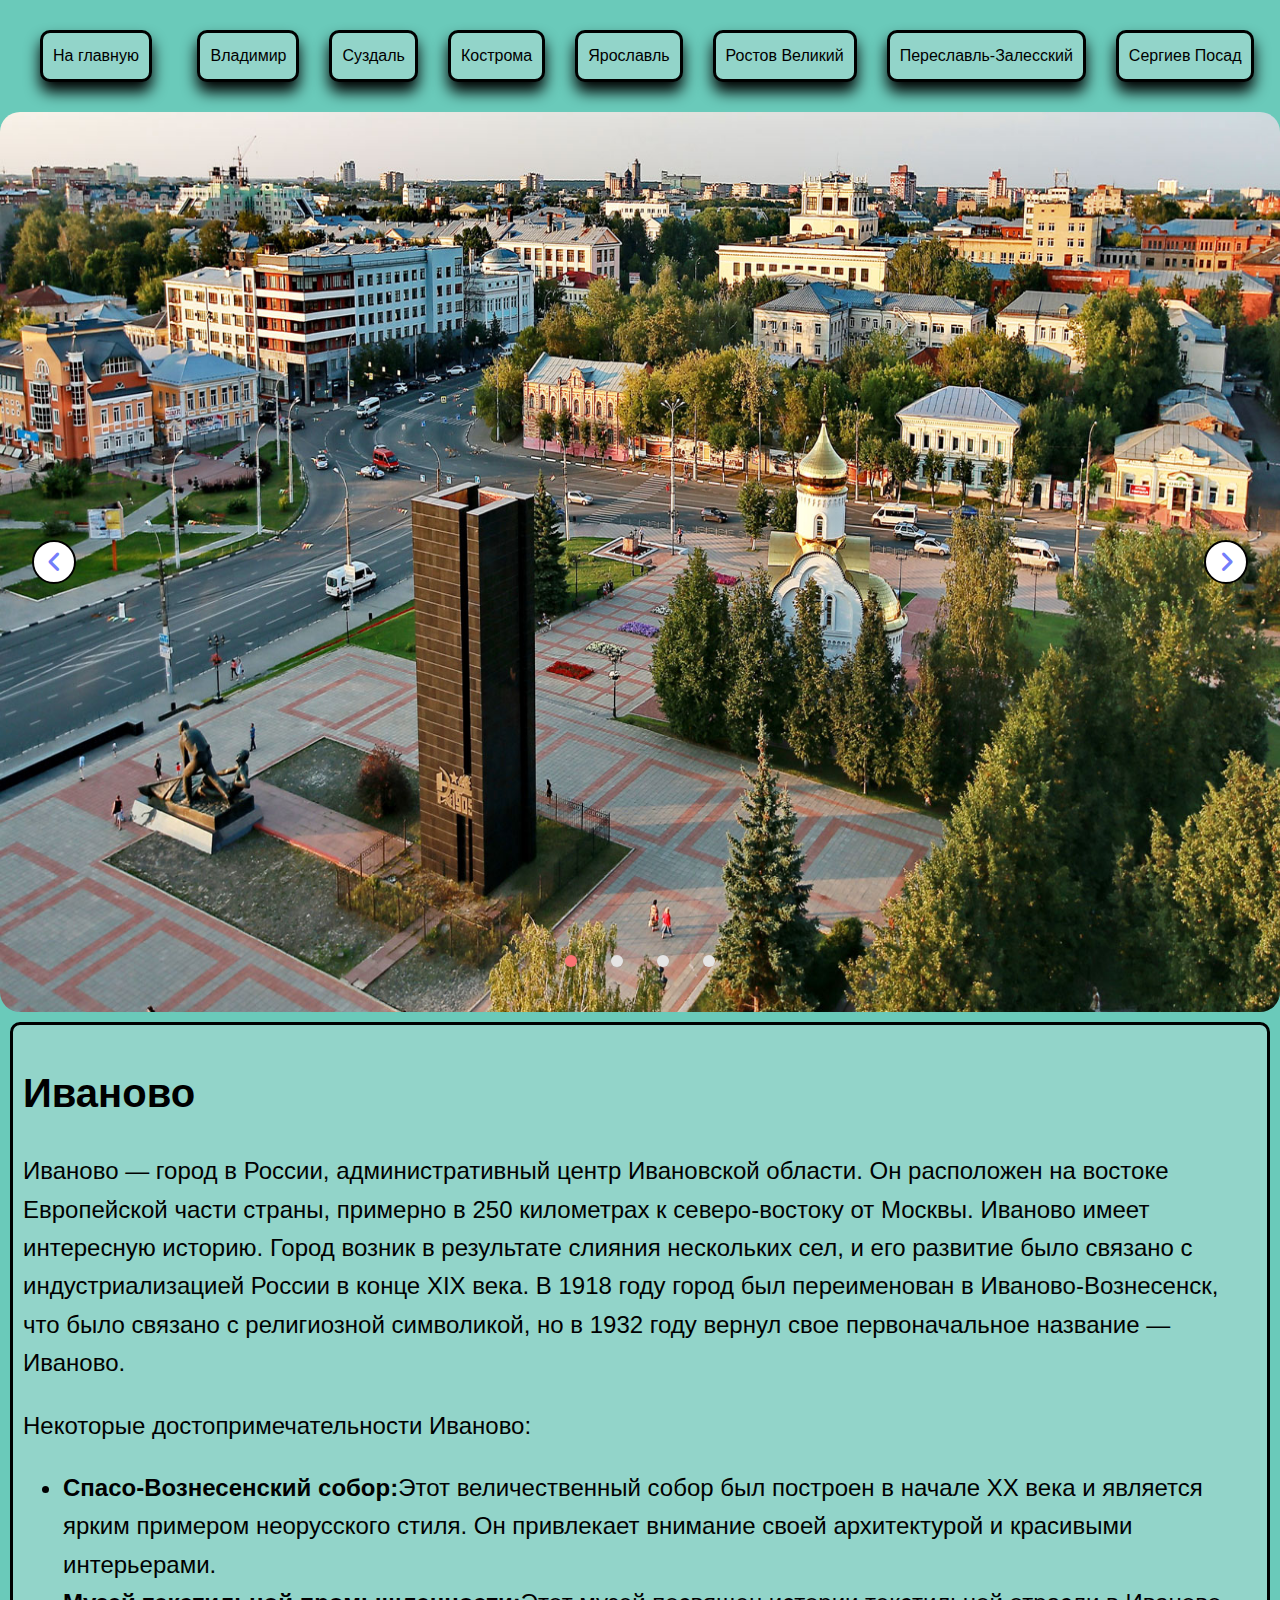
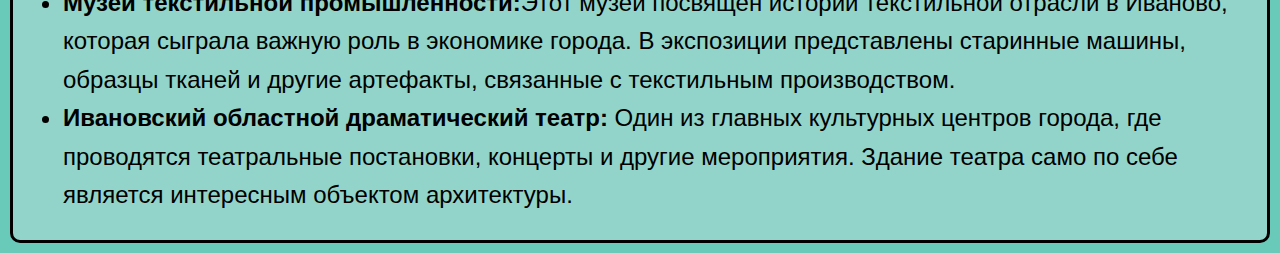
<file: ivanovo.html>
<!DOCTYPE html>
<html lang="ru">

<head>
    <meta charset="UTF-8">
    <meta name="viewport" content="width=device-width, initial-scale=1.0">
    <title>Иваново</title>
    <link rel="stylesheet" href="sourse.css">
    <link rel="stylesheet" href="https://cdnjs.cloudflare.com/ajax/libs/font-awesome/6.4.0/css/all.min.css">
    <link rel="icon" href="img/icon.png" type="image/png">
</head>
<nav>
    <a href="index.html">На главную</a>
    <div class="navbar">
        <a href="vladimir.html">Владимир</a>
        <a href="yaroslavl.html">Суздаль</a>
        <a href="kostroma.html">Кострома</a>
        <a href="yaroslavl.html">Ярославль</a>
        <a href="rostov.html">Ростов Великий</a>
        <a href="pereslavl.html">Переславль-Залесский</a>
        <a href="sergievposad.html">Сергиев Посад</a>
    </div>
</nav>

<body>
    <div class="vlslider">
        <div class="blockSlider" id="blockSlider">
            <div class="FullArea">
                <div class="imagesArea">
                    <img src="img/ivanovoimg/ivanovo1.jpg" alt="Изображение недоступно" class="imageSlider">
                    <img src="img/ivanovoimg/ivanovo2.jpg" alt="Изображение недоступно" class="imageSlider">
                    <img src="img/ivanovoimg/ivanovo3.jpg" alt="Изображение недоступно" class="imageSlider">
                    <img src="img/ivanovoimg/ivanovo4.jpg" alt="Изображение недоступно" class="imageSlider">
                </div>

                <div class="pointsAreaSize">
                    <span class="point"></span>
                    <span class="point"></span>
                    <span class="point"></span>
                    <span class="point"></span>
                </div>

                <div class="btnsAreaSize">
                    <div class="blockArrow" id="leftBtn"><i class="fa fa-angle-left" aria-hidden="true"></i></div>
                    <div class="blockArrow" id="rightBtn"><i class="fa fa-angle-right" aria-hidden="true"></i></div>
                </div>
            </div>

        </div>
        <script src="script.js"></script>
    </div>
    </div>
    <div class="description">
        <h1>Иваново</h1>

        <p>Иваново — город в России, административный центр Ивановской области. Он расположен на востоке Европейской
            части страны,
            примерно в 250 километрах к северо-востоку от Москвы. Иваново имеет интересную историю. Город возник в
            результате слияния нескольких сел, и его развитие было связано с
            индустриализацией России в конце XIX века. В 1918 году город был переименован в Иваново-Вознесенск, что было
            связано с
            религиозной символикой, но в 1932 году вернул свое первоначальное название — Иваново.
        </p>
        <p>Некоторые достопримечательности Иваново:</p>
        <ul>
            <li><strong>Спасо-Вознесенский собор:</strong>Этот величественный собор был построен в начале XX века и является ярким примером неорусского стиля. Он привлекает
            внимание своей архитектурой и красивыми интерьерами.</li>
            <li><strong>Музей текстильной промышленности:</strong>Этот музей посвящен истории текстильной отрасли в Иваново, которая сыграла важную роль в экономике города. В экспозиции
            представлены старинные машины, образцы тканей и другие артефакты, связанные с текстильным производством.</li>
            <li><strong>Ивановский областной драматический театр:</strong> Один из главных культурных центров города, где проводятся театральные постановки, концерты и другие мероприятия. Здание
            театра само по себе является интересным объектом архитектуры.</li>
        </ul>
    </div>

</body>

</html>
</file>
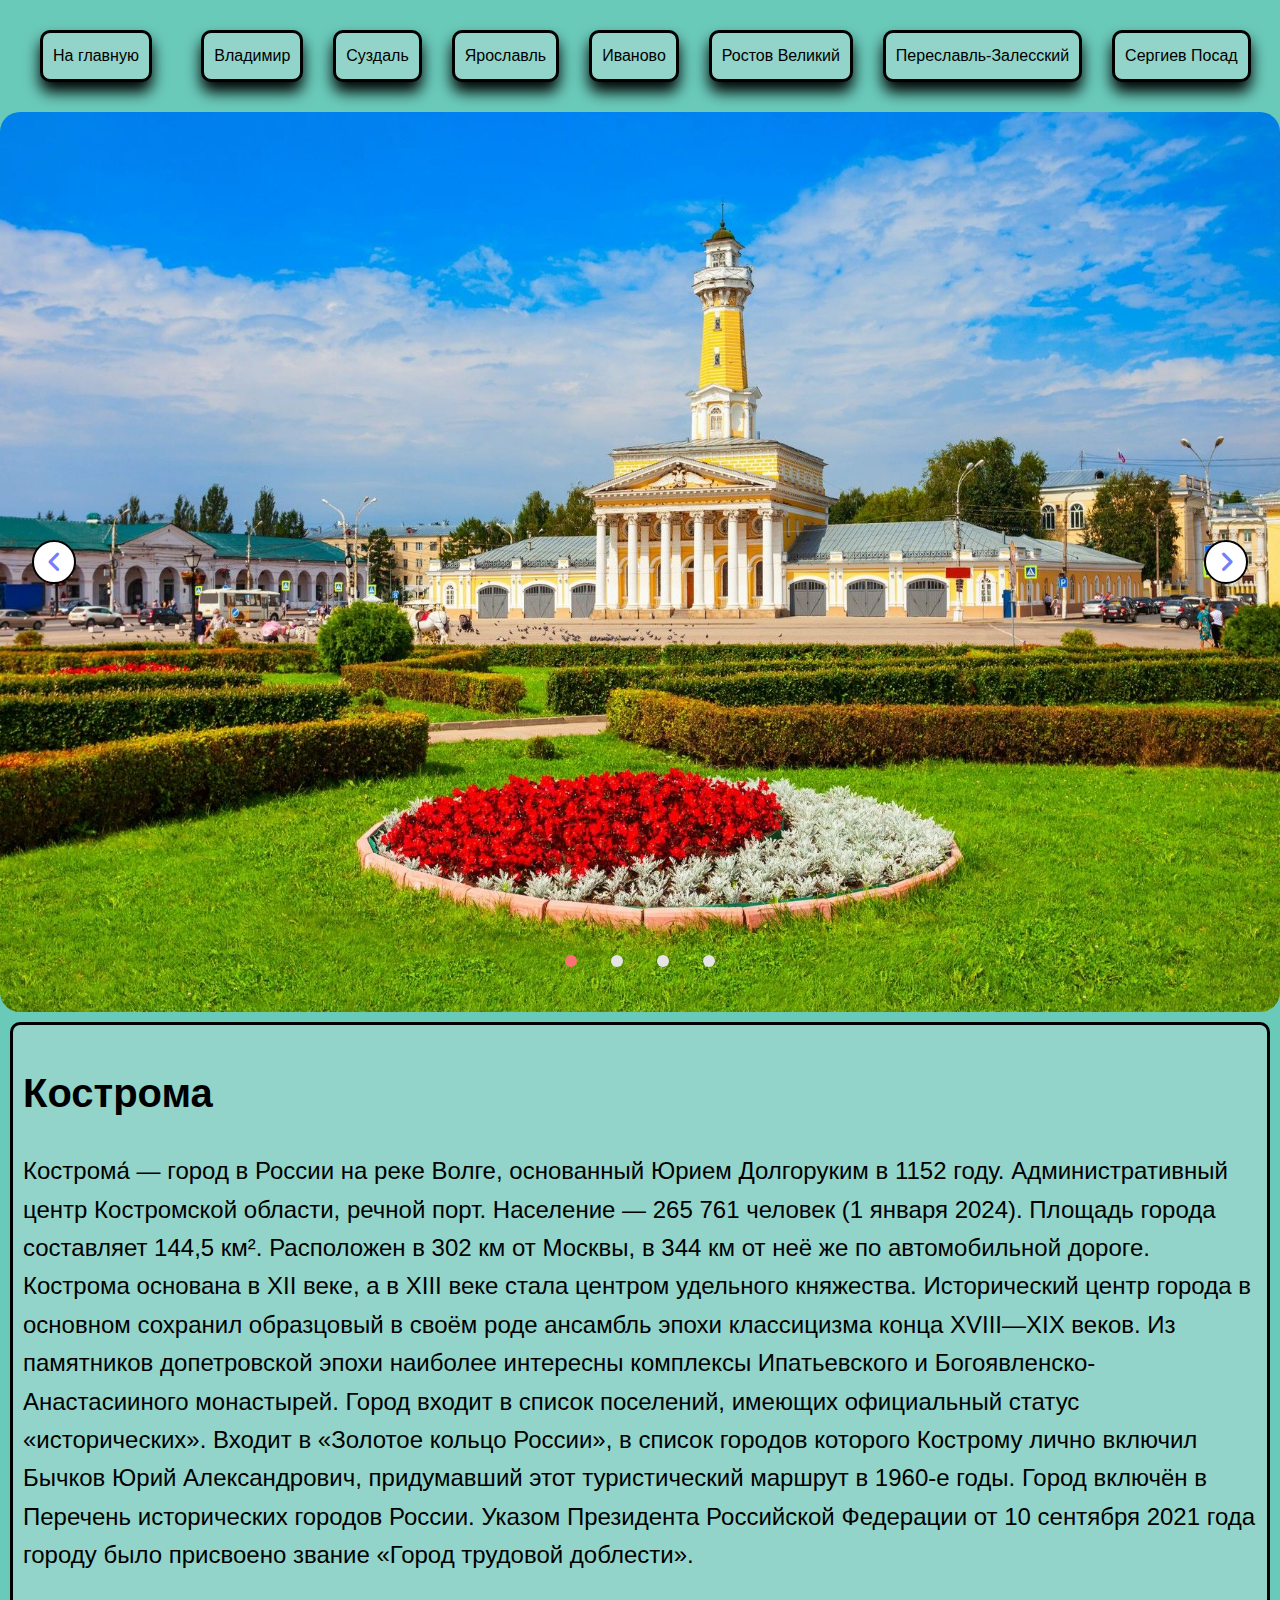
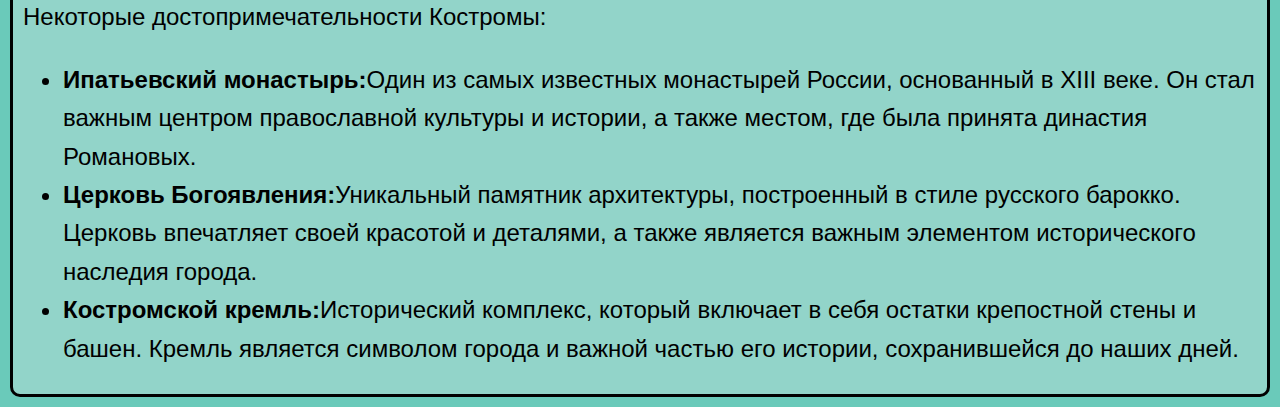
<file: kostroma.html>
<!DOCTYPE html>
<html lang="ru">

<head>
    <meta charset="UTF-8">
    <meta name="viewport" content="width=device-width, initial-scale=1.0">
    <title>Кострома</title>
    <link rel="stylesheet" href="sourse.css">
    <link rel="stylesheet" href="https://cdnjs.cloudflare.com/ajax/libs/font-awesome/6.4.0/css/all.min.css">
    <link rel="icon" href="img/icon.png" type="image/png">
</head>
<nav>
    <a href="index.html">На главную</a>
    <div class="navbar">
        <a href="vladimir.html">Владимир</a>
        <a href="suzdal.html">Суздаль</a>
        <a href="yaroslavl.html">Ярославль</a>
        <a href="ivanovo.html">Иваново</a>
        <a href="rostov.html">Ростов Великий</a>
        <a href="pereslavl.html">Переславль-Залесский</a>
        <a href="sergievposad.html">Сергиев Посад</a>
    </div>
</nav>

<body>
    <div class="vlslider">
        <div class="blockSlider" id="blockSlider">
            <div class="FullArea">
                <div class="imagesArea">
                    <img src="img/kostromaimg/kostroma1.jpg" alt="Изображение недоступно" class="imageSlider">
                    <img src="img/kostromaimg/kostroma2.jpg" alt="Изображение недоступно" class="imageSlider">
                    <img src="img/kostromaimg/kostroma3.jpg" alt="Изображение недоступно" class="imageSlider">
                    <img src="img/kostromaimg/kostroma4.jpg" alt="Изображение недоступно" class="imageSlider">
                </div>

                <div class="pointsAreaSize">
                    <span class="point"></span>
                    <span class="point"></span>
                    <span class="point"></span>
                    <span class="point"></span>
                </div>

                <div class="btnsAreaSize">
                    <div class="blockArrow" id="leftBtn"><i class="fa fa-angle-left" aria-hidden="true"></i></div>
                    <div class="blockArrow" id="rightBtn"><i class="fa fa-angle-right" aria-hidden="true"></i></div>
                </div>
            </div>

        </div>
        <script src="script.js"></script>
    </div>
    </div>
    <div class="description">
        <h1>Кострома</h1>

        <p>Кострома́ — город в России на реке Волге, основанный Юрием Долгоруким в 1152 году. Административный центр
            Костромской
            области, речной порт. Население — 265 761 человек (1 января 2024). Площадь города составляет 144,5 км².
            Расположен в
            302 км от Москвы, в 344 км от неё же по автомобильной дороге.

            Кострома основана в XII веке, а в XIII веке стала центром удельного княжества. Исторический центр города в
            основном
            сохранил образцовый в своём роде ансамбль эпохи классицизма конца XVIII—XIX веков. Из памятников
            допетровской эпохи
            наиболее интересны комплексы Ипатьевского и Богоявленско-Анастасииного монастырей. Город входит в список
            поселений,
            имеющих официальный статус «исторических». Входит в «Золотое кольцо России», в список городов которого
            Кострому лично
            включил Бычков Юрий Александрович, придумавший этот туристический маршрут в 1960-е годы.

            Город включён в Перечень исторических городов России. Указом Президента Российской Федерации от 10 сентября
            2021 года
            городу было присвоено звание «Город трудовой доблести».</p>
        <p>Некоторые достопримечательности Костромы:</p>
        <ul>
            <li><strong>Ипатьевский монастырь:</strong>Один из самых известных монастырей России, основанный в XIII
                веке. Он стал важным центром православной культуры и
                истории, а также местом, где была принята династия Романовых.</li>
            <li><strong> Церковь Богоявления:</strong>Уникальный памятник архитектуры, построенный в стиле русского
                барокко. Церковь впечатляет своей красотой и деталями, а
                также является важным элементом исторического наследия города.</li>
            <li><strong>Костромской кремль:</strong>Исторический комплекс, который включает в себя остатки крепостной
                стены и башен. Кремль является символом города и
                важной частью его истории, сохранившейся до наших дней.</li>
        </ul>
    </div>

</body>

</html>
</file>
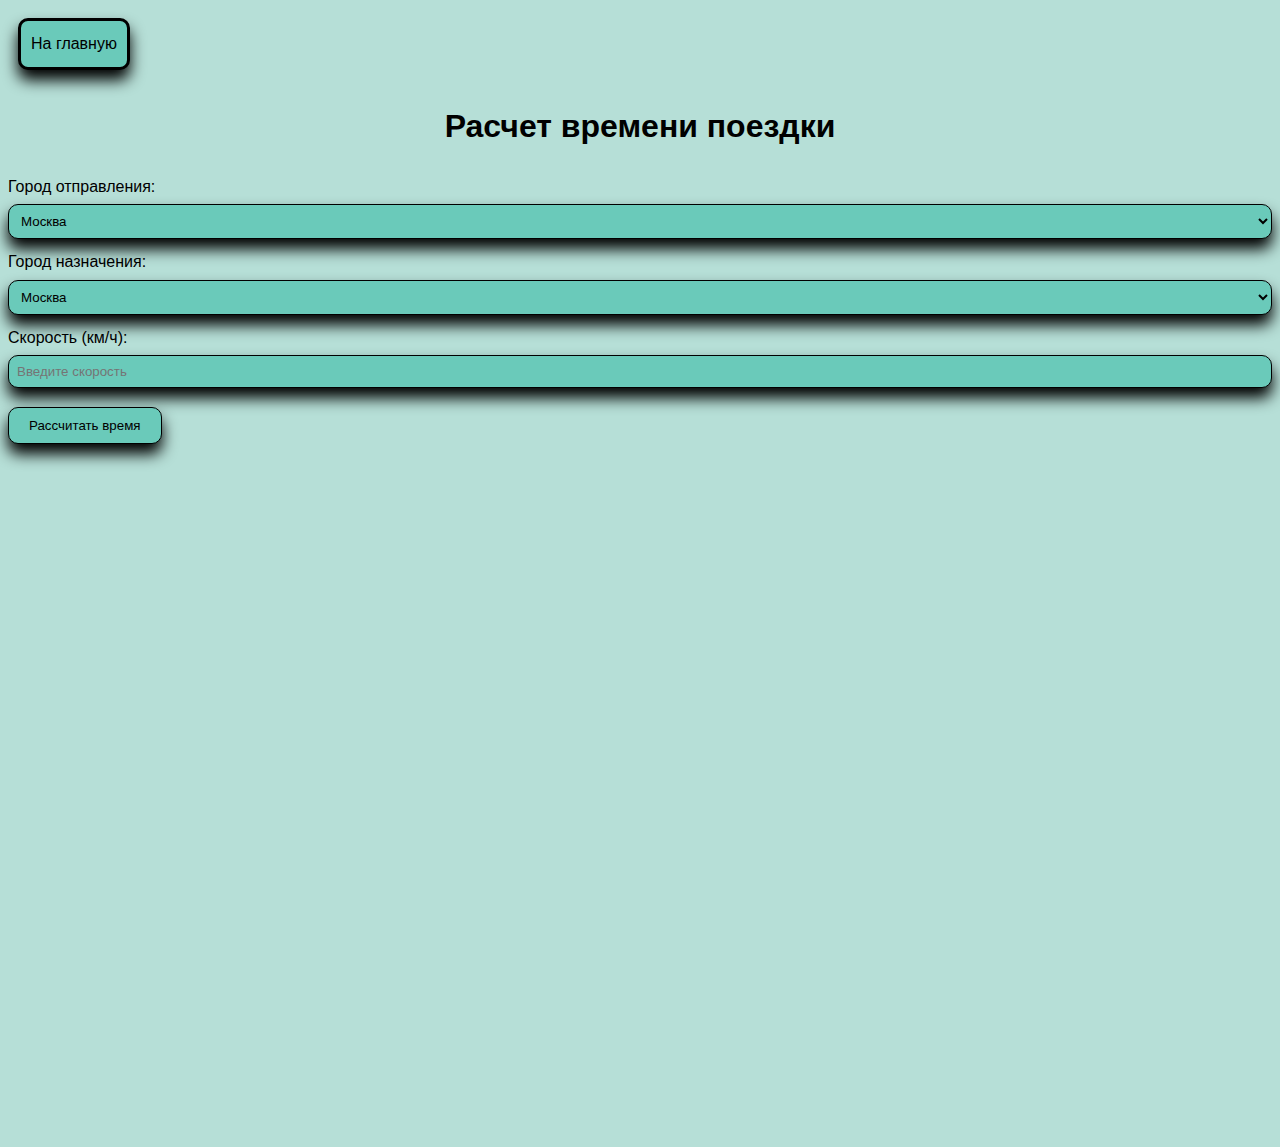
<file: map.html>
<!DOCTYPE html>
<html lang="ru">

<head>
    <meta charset="UTF-8">
    <meta name="viewport" content="width=device-width, initial-scale=1.0">
    <title>Расчет времени поездки</title>
    <script src="https://api-maps.yandex.ru/2.1/?apikey=bd687709-7c8d-4483-bcf6-f46fd02bc4b6&lang=ru_RU" type="text/javascript"></script>
    <link rel="stylesheet" href="map.css">
    <link rel="icon" href="img/icon.png">
</head>

<body>
    <a href="index.html">На главную</a>
    <h1>Расчет времени поездки</h1>
    <div class="input-group">
        <label for="fromCity">Город отправления:</label>
        <select id="fromCity">
            <option value="Москва">Москва</option>
            <option value="Сергиев Посад">Сергиев Посад</option>
            <option value="Переславль-Залесский">Переславль-Залесский</option>
            <option value="Ростов">Ростов</option>
            <option value="Ярославль">Ярославль</option>
            <option value="Кострома">Кострома</option>
            <option value="Иваново">Иваново</option>
            <option value="Суздаль">Суздаль</option>
            <option value="Владимир">Владимир</option>
        </select>
    </div>
    <div class="input-group">
        <label for="toCity">Город назначения:</label>
        <select id="toCity">
            <option value="Москва">Москва</option>
            <option value="Сергиев Посад">Сергиев Посад</option>
            <option value="Переславль-Залесский">Переславль-Залесский</option>
            <option value="Ростов">Ростов</option>
            <option value="Ярославль">Ярославль</option>
            <option value="Кострома">Кострома</option>
            <option value="Иваново">Иваново</option>
            <option value="Суздаль">Суздаль</option>
            <option value="Владимир">Владимир</option>
        </select>
    </div>
    <div class="input-group">
        <label for="speed">Скорость (км/ч):</label>
        <input type="number" id="speed" placeholder="Введите скорость">
    </div>
    <button onclick="calculateTrip()">Рассчитать время</button>
    <p id="result"></p>
    <div id="map"></div>
    <script src="map.js"></script>
</body>

</html>
</file>
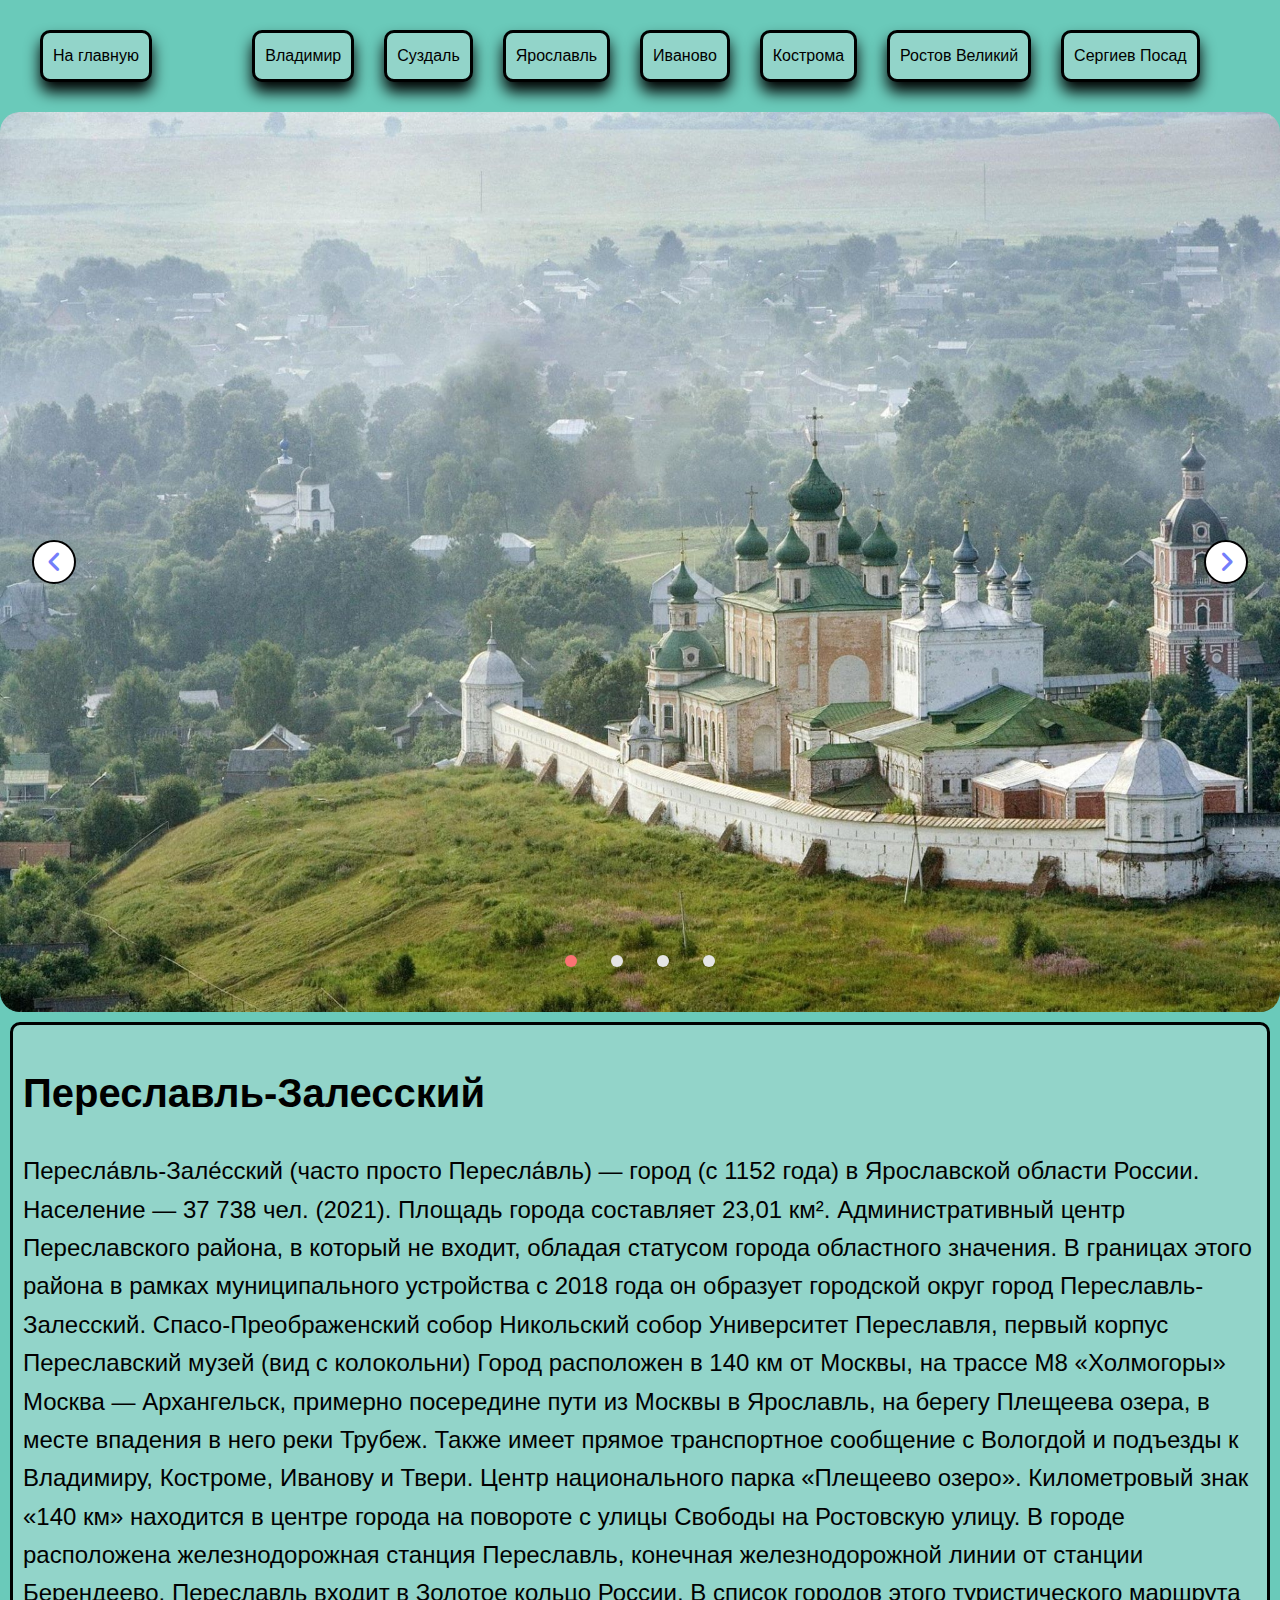
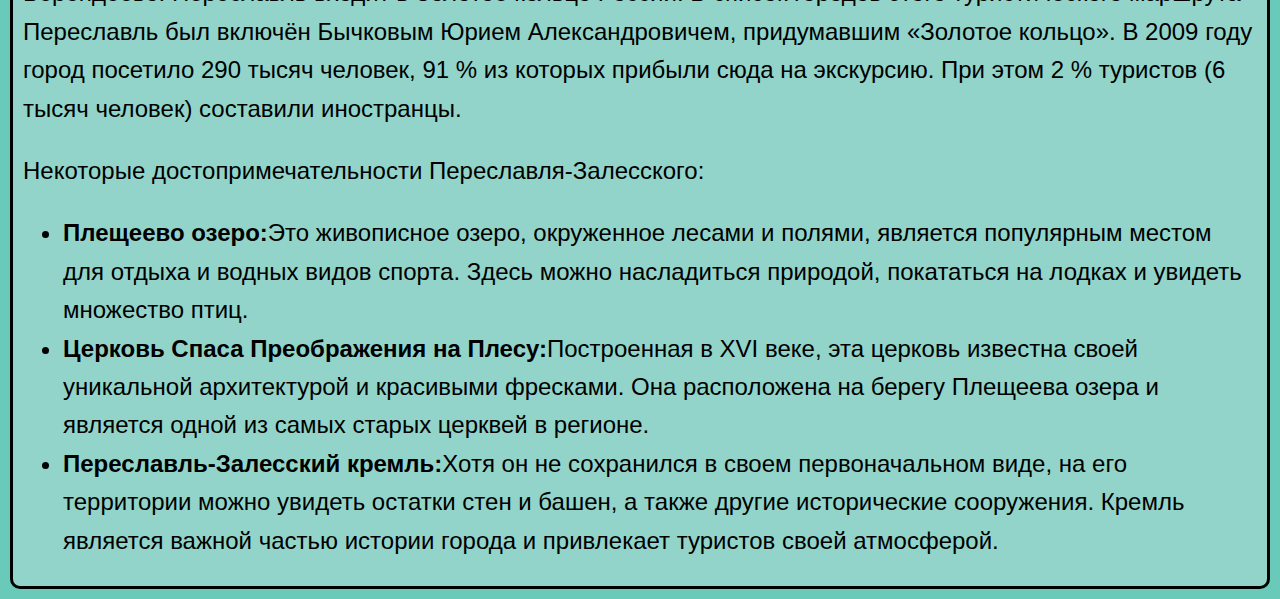
<file: pereslavl.html>
<!DOCTYPE html>
<html lang="ru">

<head>
    <meta charset="UTF-8">
    <meta name="viewport" content="width=device-width, initial-scale=1.0">
    <title>Кострома</title>
    <link rel="stylesheet" href="sourse.css">
    <link rel="stylesheet" href="https://cdnjs.cloudflare.com/ajax/libs/font-awesome/6.4.0/css/all.min.css">
    <link rel="icon" href="img/icon.png" type="image/png">
</head>


<nav>
    <a href="index.html">На главную</a>
    <div class="navbar">
        <a href="vladimir.html">Владимир</a>
        <a href="suzdal.html">Суздаль</a>
        <a href="yaroslavl.html">Ярославль</a>
        <a href="ivanovo.html">Иваново</a>
        <a href="kostroma.html">Кострома</a>
        <a href="rostov.html">Ростов Великий</a>
        <a href="sergievposad.html">Сергиев Посад</a>
    </div>
</nav>

<body>

    <div class="vlslider">
        <div class="blockSlider" id="blockSlider">
            <div class="FullArea">
                <div class="imagesArea">
                    <img src="img/pereslavlimg/pereslavl1.jpg" alt="Изображение недоступно" class="imageSlider">
                    <img src="img/pereslavlimg/pereslavl2.jpg" alt="Изображение недоступно" class="imageSlider">
                    <img src="img/pereslavlimg/pereslavl3.jpg" alt="Изображение недоступно" class="imageSlider">
                    <img src="img/pereslavlimg/pereslavl4.jpg" alt="Изображение недоступно" class="imageSlider">
                </div>

                <div class="pointsAreaSize">
                    <span class="point"></span>
                    <span class="point"></span>
                    <span class="point"></span>
                    <span class="point"></span>
                </div>

                <div class="btnsAreaSize">
                    <div class="blockArrow" id="leftBtn"><i class="fa fa-angle-left" aria-hidden="true"></i></div>
                    <div class="blockArrow" id="rightBtn"><i class="fa fa-angle-right" aria-hidden="true"></i></div>
                </div>
            </div>

        </div>
        <script src="script.js"></script>
    </div>
    </div>
    <div class="description">
        <h1>Переславль-Залесский</h1>

        <p>Пересла́вль-Зале́сский (часто просто Пересла́вль) — город (с 1152 года) в Ярославской области России.

            Население — 37 738 чел. (2021). Площадь города составляет 23,01 км².

            Административный центр Переславского района, в который не входит, обладая статусом города областного
            значения. В
            границах этого района в рамках муниципального устройства с 2018 года он образует городской округ город
            Переславль-Залесский.


            Спасо-Преображенский собор

            Никольский собор

            Университет Переславля, первый корпус

            Переславский музей (вид с колокольни)
            Город расположен в 140 км от Москвы, на трассе М8 «Холмогоры» Москва — Архангельск, примерно посередине пути
            из Москвы в
            Ярославль, на берегу Плещеева озера, в месте впадения в него реки Трубеж. Также имеет прямое транспортное
            сообщение с
            Вологдой и подъезды к Владимиру, Костроме, Иванову и Твери. Центр национального парка «Плещеево озеро».
            Километровый
            знак «140 км» находится в центре города на повороте с улицы Свободы на Ростовскую улицу.

            В городе расположена железнодорожная станция Переславль, конечная железнодорожной линии от станции
            Берендеево.

            Переславль входит в Золотое кольцо России. В список городов этого туристического маршрута Переславль был
            включён
            Бычковым Юрием Александровичем, придумавшим «Золотое кольцо». В 2009 году город посетило 290 тысяч человек,
            91 % из
            которых прибыли сюда на экскурсию. При этом 2 % туристов (6 тысяч человек) составили иностранцы. </p>
        <p>Некоторые достопримечательности Переславля-Залесского:</p>
        <ul>
            <li><strong>Плещеево озеро:</strong>Это живописное озеро, окруженное лесами и полями, является популярным
                местом для отдыха и водных видов спорта. Здесь
                можно насладиться природой, покататься на лодках и увидеть множество птиц.</li>
            <li><strong>Церковь Спаса Преображения на Плесу:</strong>Построенная в XVI веке, эта церковь известна своей
                уникальной архитектурой и красивыми фресками. Она расположена на
                берегу Плещеева озера и является одной из самых старых церквей в регионе.</li>
            <li><strong>Переславль-Залесский кремль:</strong>Хотя он не сохранился в своем первоначальном виде, на его
                территории можно увидеть остатки стен и башен, а также другие
                исторические сооружения. Кремль является важной частью истории города и привлекает туристов своей
                атмосферой.</li>
        </ul>
    </div>
</body>

</html>
</file>
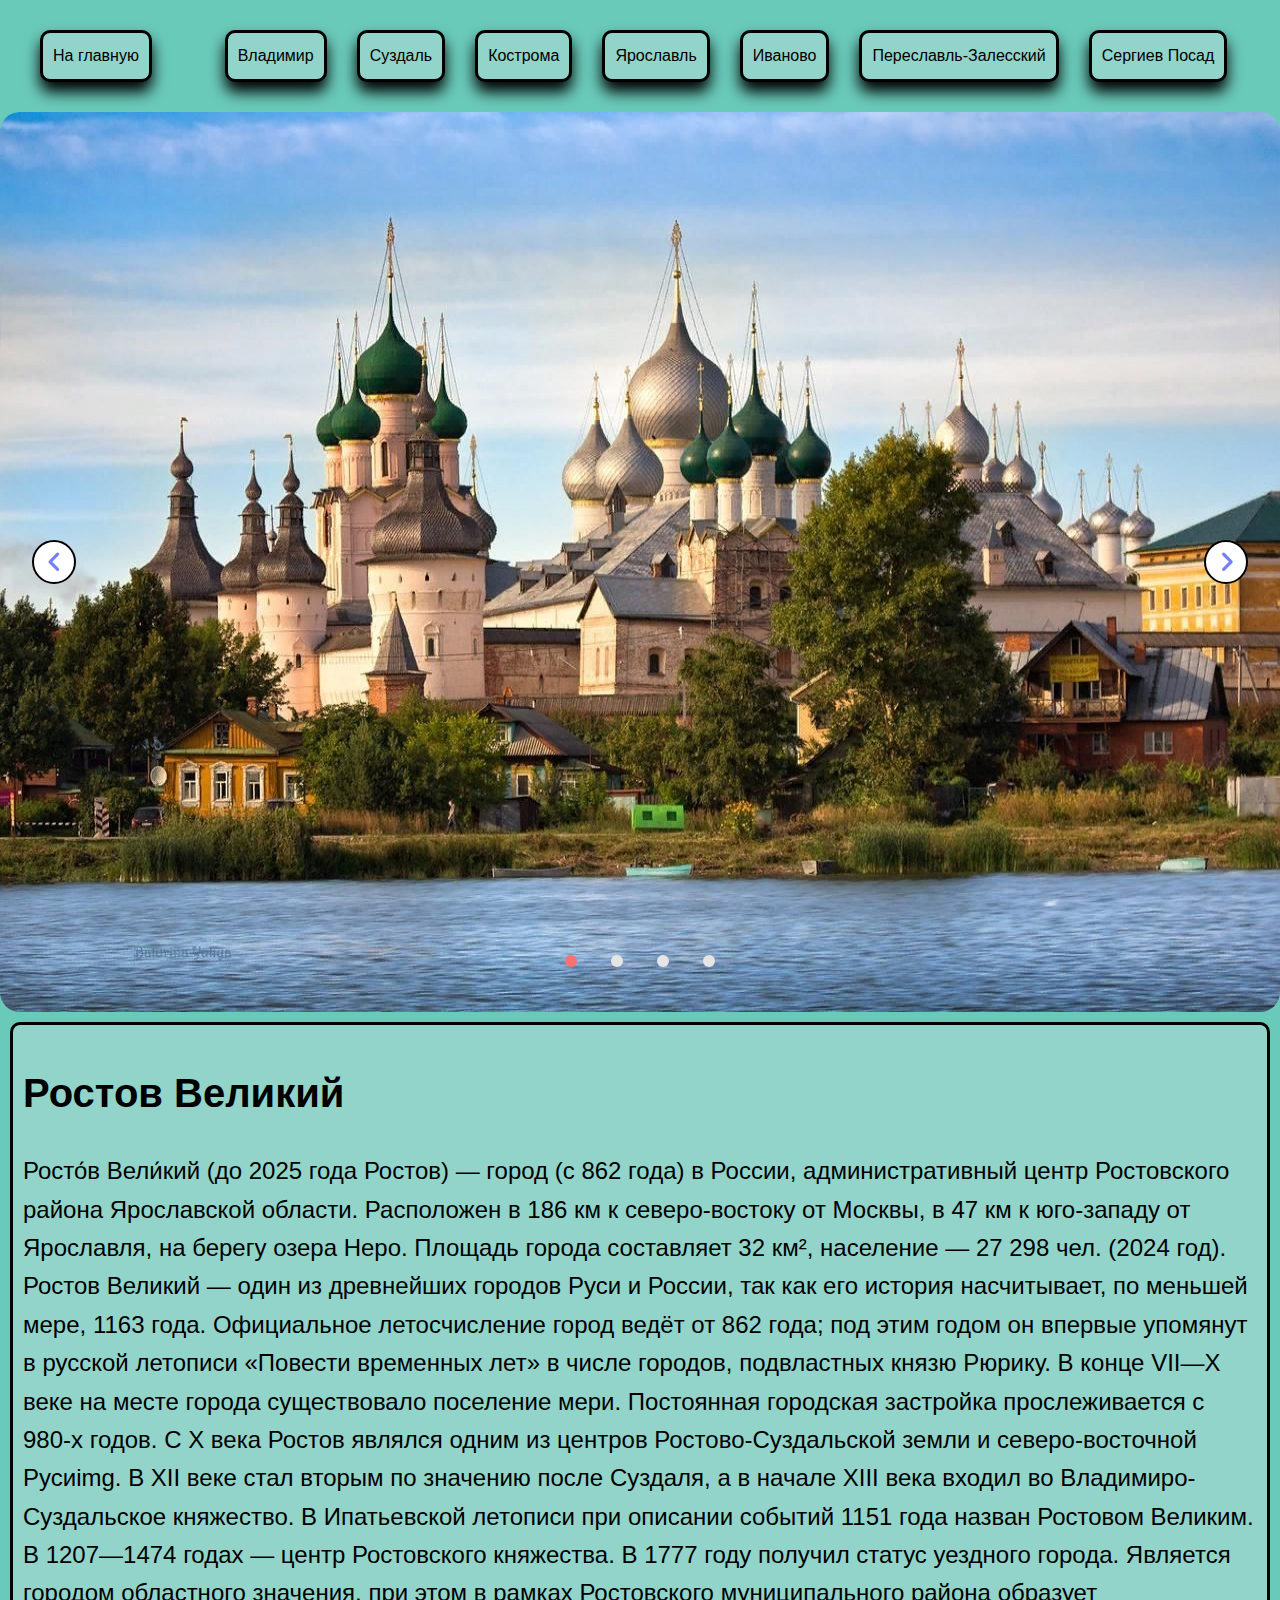
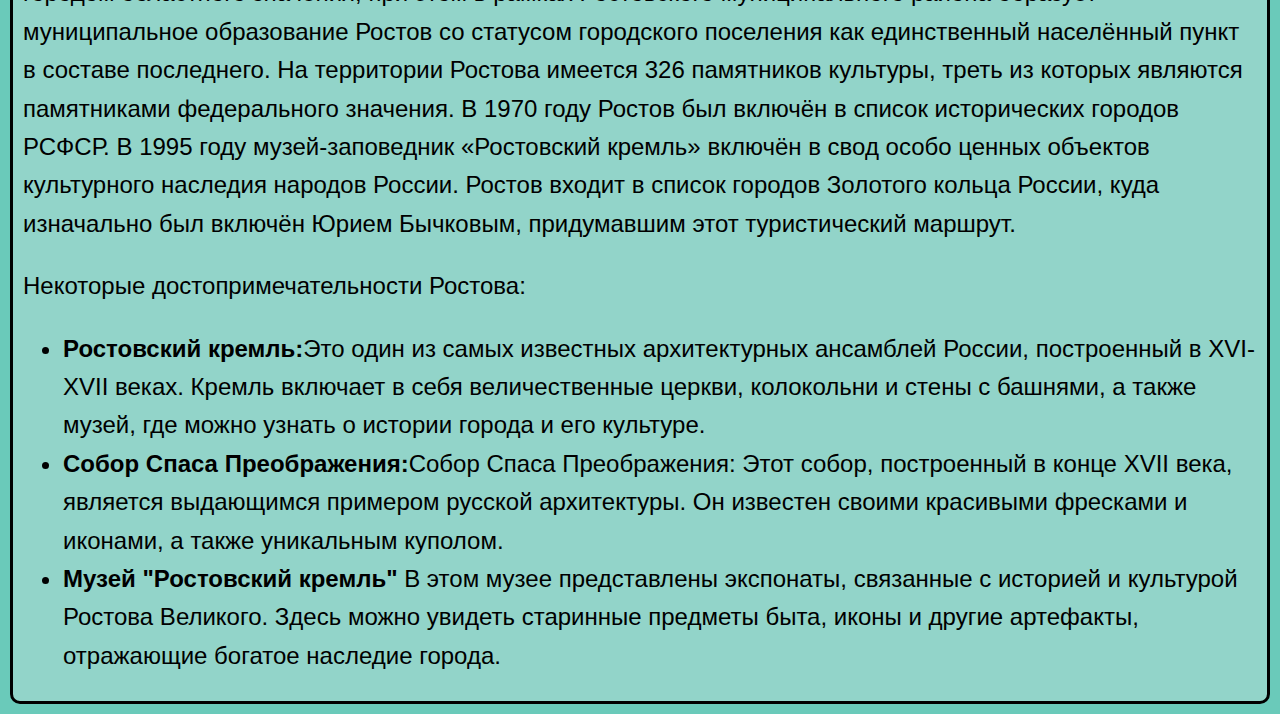
<file: rostov.html>
<!DOCTYPE html>
<html lang="ru">

<head>
    <meta charset="UTF-8">
    <meta name="viewport" content="width=device-width, initial-scale=1.0">
    <title>Иваново</title>
    <link rel="stylesheet" href="sourse.css">
    <link rel="stylesheet" href="https://cdnjs.cloudflare.com/ajax/libs/font-awesome/6.4.0/css/all.min.css">
    <link rel="icon" href="img/icon.png" type="image/png">
</head>
<nav>
    <a href="index.html">На главную</a>
    <div class="navbar">
        <a href="vladimir.html">Владимир</a>
        <a href="yaroslavl.html">Суздаль</a>
        <a href="kostroma.html">Кострома</a>
        <a href="yaroslavl.html">Ярославль</a>
        <a href="ivanovo.html">Иваново</a>
        <a href="pereslavl.html">Переславль-Залесский</a>
        <a href="sergievposad.html">Сергиев Посад</a>
    </div>
</nav>

<body>
    <div class="vlslider">
        <div class="blockSlider" id="blockSlider">
            <div class="FullArea">
                <div class="imagesArea">
                    <img src="img/rostovimg/rostov1.jpg" alt="Изображение недоступно" class="imageSlider">
                    <img src="img/rostovimg/rostov2.jpg" alt="Изображение недоступно" class="imageSlider">
                    <img src="img/rostovimg/rostov3.jpg" alt="Изображение недоступно" class="imageSlider">
                    <img src="img/rostovimg/rostov4.jpg" alt="Изображение недоступно" class="imageSlider">
                </div>

                <div class="pointsAreaSize">
                    <span class="point"></span>
                    <span class="point"></span>
                    <span class="point"></span>
                    <span class="point"></span>
                </div>

                <div class="btnsAreaSize">
                    <div class="blockArrow" id="leftBtn"><i class="fa fa-angle-left" aria-hidden="true"></i></div>
                    <div class="blockArrow" id="rightBtn"><i class="fa fa-angle-right" aria-hidden="true"></i></div>
                </div>
            </div>

        </div>
        <script src="script.js"></script>
    </div>
    </div>
    <div class="description">
        <h1>Ростов Великий</h1>

        <p>Росто́в Вели́кий (до 2025 года Ростов) — город (с 862 года) в России, административный центр Ростовского
            района Ярославской области.

            Расположен в 186 км к северо-востоку от Москвы, в 47 км к юго-западу от Ярославля, на берегу озера Неро.
            Площадь города
            составляет 32 км², население — 27 298 чел. (2024 год).

            Ростов Великий — один из древнейших городов Руси и России, так как его история насчитывает, по меньшей мере,
            1163 года.
            Официальное летосчисление город ведёт от 862 года; под этим годом он впервые упомянут в русской летописи
            «Повести
            временных лет» в числе городов, подвластных князю Рюрику. В конце VII—X веке на месте города существовало
            поселение
            мери. Постоянная городская застройка прослеживается с 980-х годов.

            С X века Ростов являлся одним из центров Ростово-Суздальской земли и северо-восточной Русиimg. В XII веке
            стал вторым
            по значению после Суздаля, а в начале XIII века входил во Владимиро-Суздальское княжество. В Ипатьевской
            летописи
            при описании событий 1151 года назван Ростовом Великим. В 1207—1474 годах — центр Ростовского княжества. В
            1777 году
            получил статус уездного города.

            Является городом областного значения, при этом в рамках Ростовского муниципального района образует
            муниципальное
            образование Ростов со статусом городского поселения как единственный населённый пункт в составе последнего.

            На территории Ростова имеется 326 памятников культуры, треть из которых являются памятниками федерального
            значения.
            В 1970 году Ростов был включён в список исторических городов РСФСР. В 1995 году музей-заповедник «Ростовский
            кремль»
            включён в свод особо ценных объектов культурного наследия народов России. Ростов входит в список городов
            Золотого кольца
            России, куда изначально был включён Юрием Бычковым, придумавшим этот туристический маршрут.</p>
        <p>Некоторые достопримечательности Ростова:</p>
        <ul>
            <li><strong>Ростовский кремль:</strong>Это один из самых известных архитектурных ансамблей России,
                построенный в XVI-XVII веках. Кремль включает в себя
                величественные церкви, колокольни и стены с башнями, а также музей, где можно узнать о истории города и
                его культуре.</li>
            <li><strong>Собор Спаса Преображения:</strong>Собор Спаса Преображения: Этот собор, построенный в конце XVII
                века, является выдающимся примером русской архитектуры.
                Он известен своими красивыми фресками и иконами, а также уникальным куполом.</li>
            <li><strong>Музей "Ростовский кремль"</strong> В этом музее представлены экспонаты, связанные с историей и
                культурой Ростова Великого. Здесь можно увидеть старинные
                предметы быта, иконы и другие артефакты, отражающие богатое наследие города.
            </li>
        </ul>
    </div>

</body>

</html>
</file>
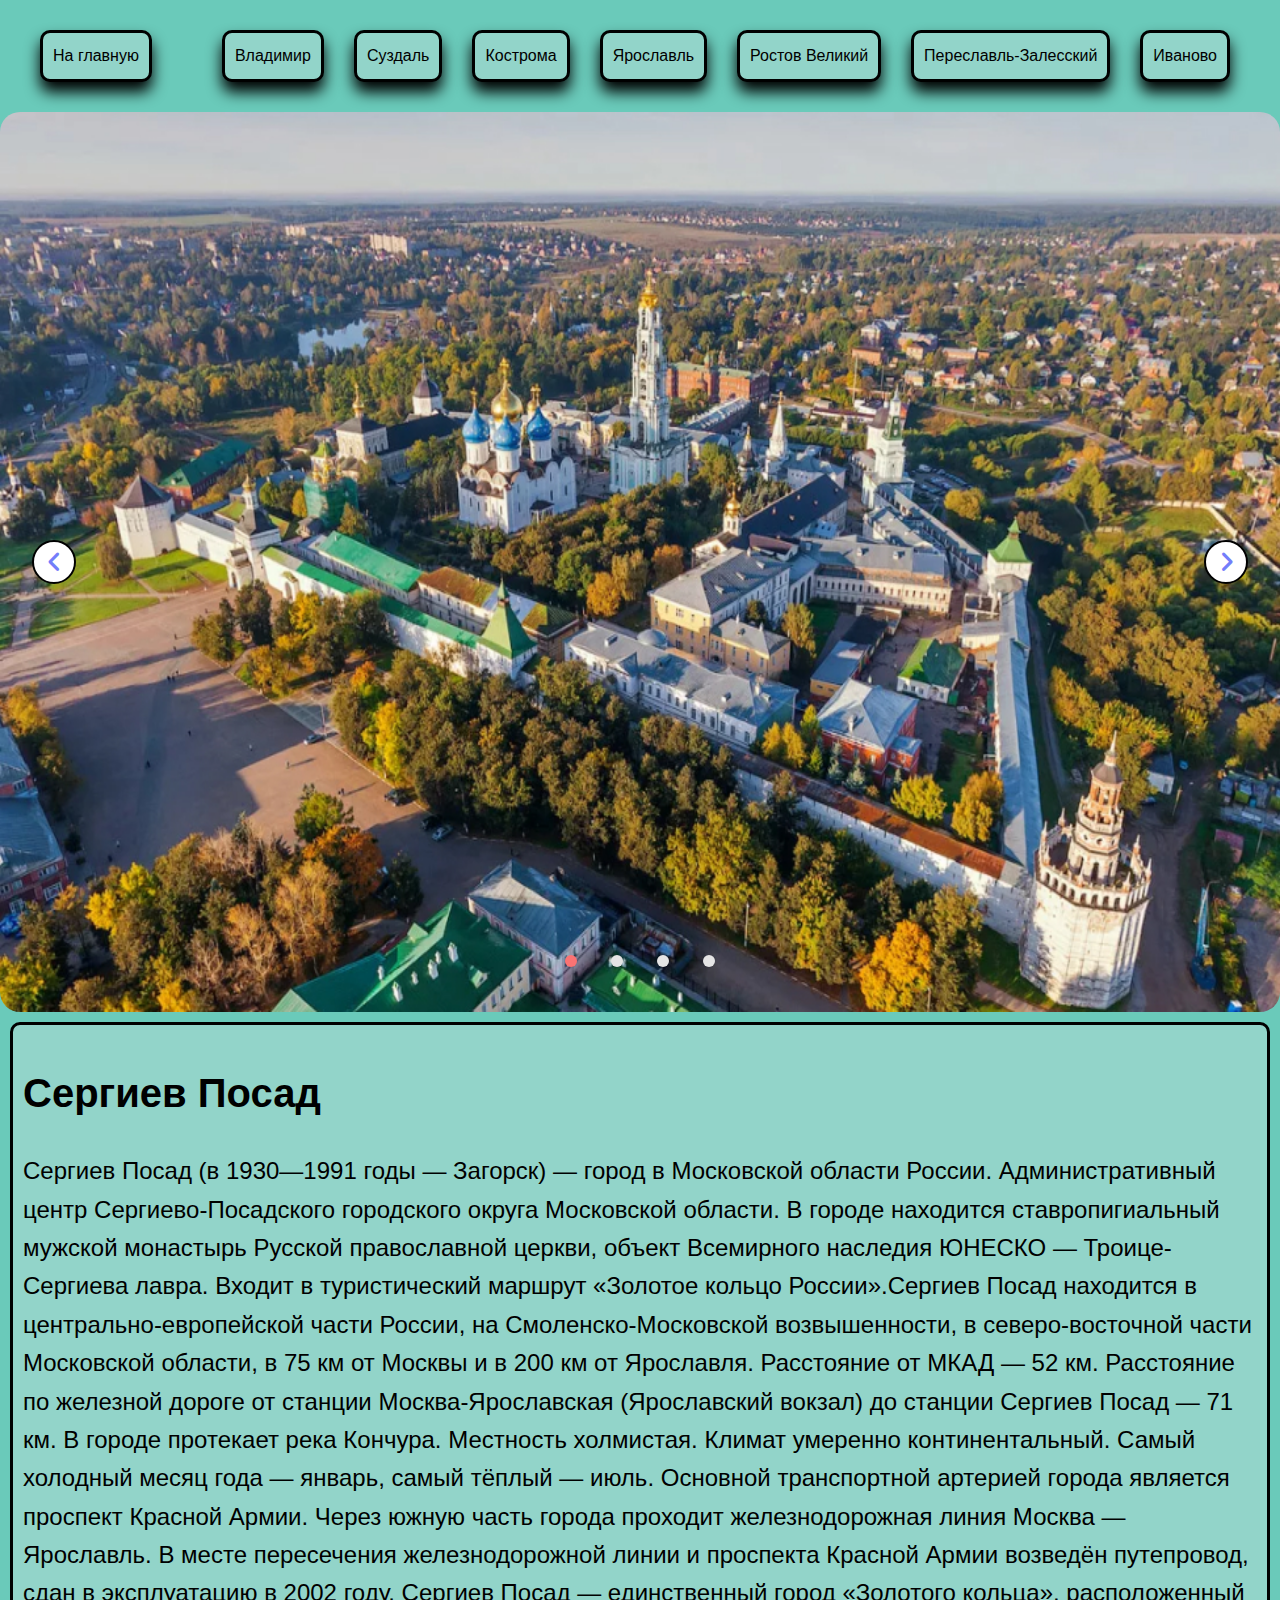
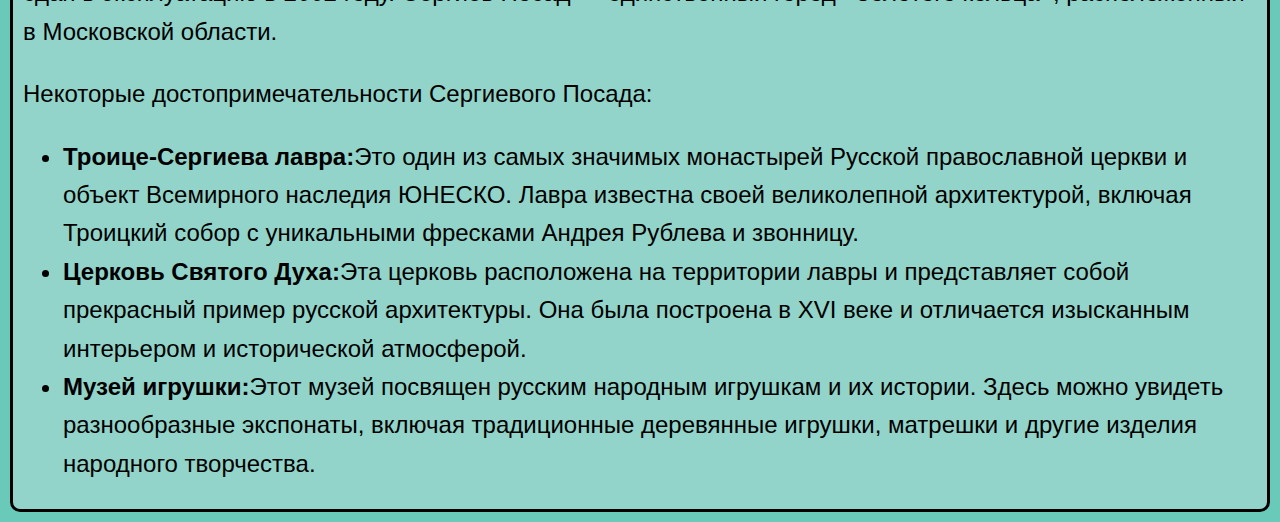
<file: sergievposad.html>
<!DOCTYPE html>
<html lang="ru">

<head>
    <meta charset="UTF-8">
    <meta name="viewport" content="width=device-width, initial-scale=1.0">
    <title>Сергиев Посад</title>
    <link rel="stylesheet" href="sourse.css">
    <link rel="stylesheet" href="https://cdnjs.cloudflare.com/ajax/libs/font-awesome/6.4.0/css/all.min.css">
    <link rel="icon" href="img/icon.png" type="image/png">
</head>
<nav>
    <a href="index.html">На главную</a>
    <div class="navbar">
        <a href="vladimir.html">Владимир</a>
        <a href="yaroslavl.html">Суздаль</a>
        <a href="kostroma.html">Кострома</a>
        <a href="yaroslavl.html">Ярославль</a>
        <a href="rostov.html">Ростов Великий</a>
        <a href="pereslavl.html">Переславль-Залесский</a>
        <a href="ivanovo.html">Иваново</a>
    </div>
</nav>

<body>
    <div class="vlslider">
        <div class="blockSlider" id="blockSlider">
            <div class="FullArea">
                <div class="imagesArea">
                    <img src="img/sergievposadimg/sergievposad1.jpg" alt="Изображение недоступно" class="imageSlider">
                    <img src="img/sergievposadimg/sergievposad2.jpg" alt="Изображение недоступно" class="imageSlider">
                    <img src="img/sergievposadimg/sergievposad3.jpg" alt="Изображение недоступно" class="imageSlider">
                    <img src="img/sergievposadimg/sergievposad4.jpg" alt="Изображение недоступно" class="imageSlider">
                </div>

                <div class="pointsAreaSize">
                    <span class="point"></span>
                    <span class="point"></span>
                    <span class="point"></span>
                    <span class="point"></span>
                </div>

                <div class="btnsAreaSize">
                    <div class="blockArrow" id="leftBtn"><i class="fa fa-angle-left" aria-hidden="true"></i></div>
                    <div class="blockArrow" id="rightBtn"><i class="fa fa-angle-right" aria-hidden="true"></i></div>
                </div>
            </div>

        </div>
        <script src="script.js"></script>
    </div>
    </div>
    <div class="description">
        <h1>Сергиев Посад</h1>

        <p>Сергиев Посад (в 1930—1991 годы — Загорск) — город в Московской области России. Административный центр
            Сергиево-Посадского городского округа Московской области.

            В городе находится ставропигиальный мужской монастырь Русской православной церкви, объект Всемирного
            наследия ЮНЕСКО —
            Троице-Сергиева лавра. Входит в туристический маршрут «Золотое кольцо России».Сергиев Посад находится в
            центрально-европейской части России, на Смоленско-Московской возвышенности, в северо-восточной
            части Московской области, в 75 км от Москвы и в 200 км от Ярославля. Расстояние от МКАД — 52 км. Расстояние
            по железной
            дороге от станции Москва-Ярославская (Ярославский вокзал) до станции Сергиев Посад — 71 км.

            В городе протекает река Кончура. Местность холмистая. Климат умеренно континентальный. Самый холодный месяц
            года —
            январь, самый тёплый — июль.

            Основной транспортной артерией города является проспект Красной Армии. Через южную часть города проходит
            железнодорожная
            линия Москва — Ярославль. В месте пересечения железнодорожной линии и проспекта Красной Армии возведён
            путепровод, сдан
            в эксплуатацию в 2002 году.

            Сергиев Посад — единственный город «Золотого кольца», расположенный в Московской области.</p>
        <p>Некоторые достопримечательности Сергиевого Посада:</p>
        <ul>
            <li><strong>Троице-Сергиева лавра:</strong>Это один из самых значимых монастырей Русской православной церкви
                и объект Всемирного наследия ЮНЕСКО. Лавра известна
                своей великолепной архитектурой, включая Троицкий собор с уникальными фресками Андрея Рублева и
                звонницу.</li>
            <li><strong>Церковь Святого Духа:</strong>Эта церковь расположена на территории лавры и представляет собой
                прекрасный пример русской архитектуры. Она была
                построена в XVI веке и отличается изысканным интерьером и исторической атмосферой.</li>
            <li><strong>Музей игрушки:</strong>Этот музей посвящен русским народным игрушкам и их истории. Здесь можно
                увидеть разнообразные экспонаты, включая
                традиционные деревянные игрушки, матрешки и другие изделия народного творчества. </li>
        </ul>
    </div>

</body>

</html>
</file>
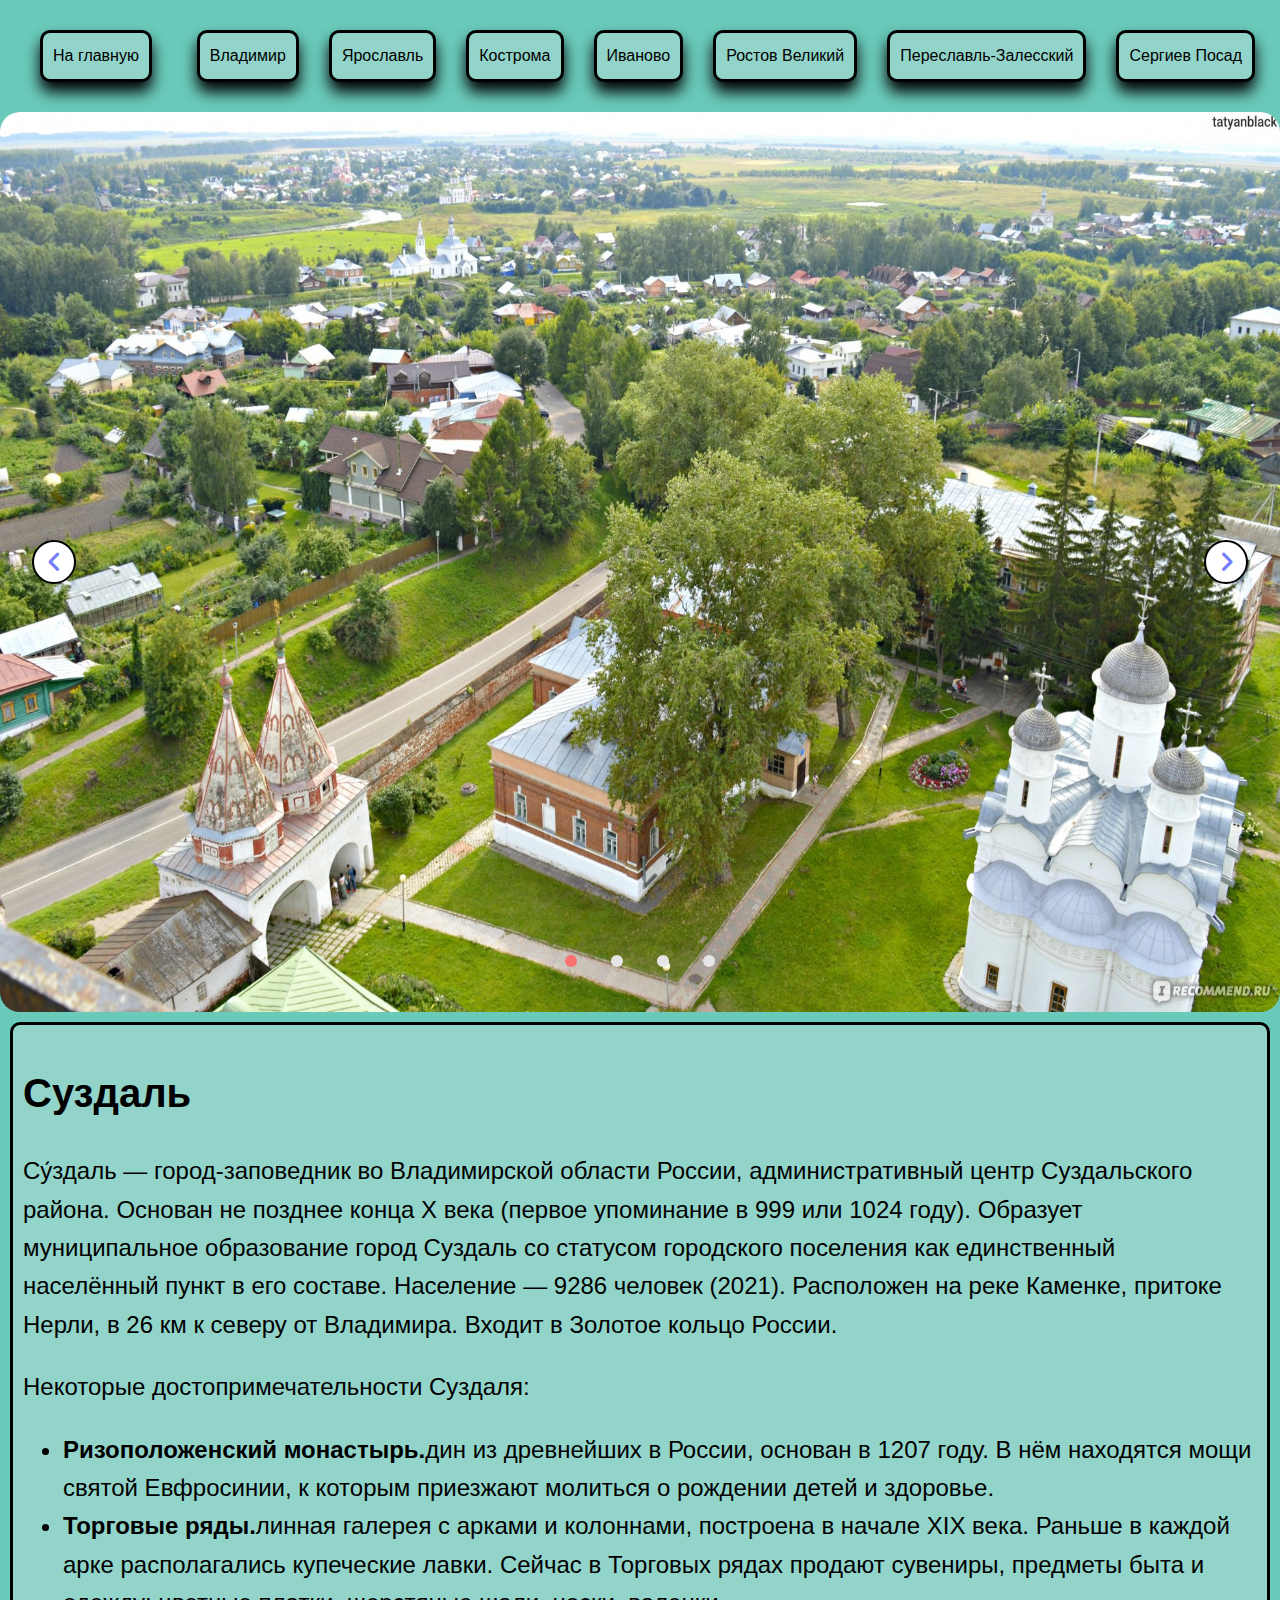
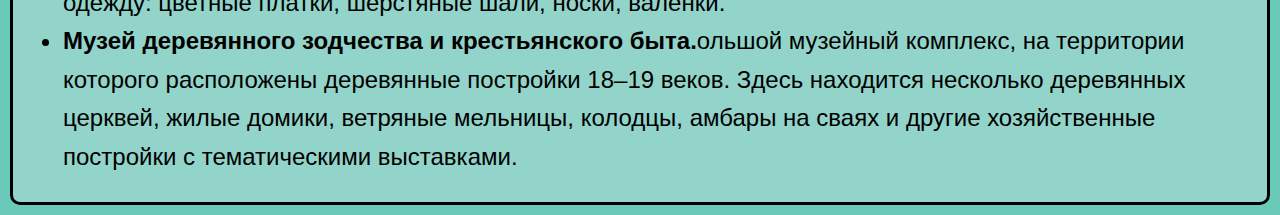
<file: suzdal.html>
<!DOCTYPE html>
<html lang="ru">

<head>
    <meta charset="UTF-8">
    <meta name="viewport" content="width=device-width, initial-scale=1.0">
    <title>Суздаль</title>
    <link rel="stylesheet" href="sourse.css">
    <link rel="stylesheet" href="https://cdnjs.cloudflare.com/ajax/libs/font-awesome/6.4.0/css/all.min.css">
    <link rel="icon" href="img/icon.png" type="image/png">
</head>
<nav>
    <a href="index.html">На главную</a>
    <div class="navbar">
        <a href="vladimir.html">Владимир</a>
        <a href="yaroslavl.html">Ярославль</a>
        <a href="kostroma.html">Кострома</a>
        <a href="ivanovo.html">Иваново</a>
        <a href="rostov.html">Ростов Великий</a>
        <a href="pereslavl.html">Переславль-Залесский</a>
        <a href="sergievposad.html">Сергиев Посад</a>
    </div>
</nav>

<body>
    <div class="vlslider">
        <div class="blockSlider" id="blockSlider">
            <div class="FullArea">
                <div class="imagesArea">
                    <img src="img/suzdalimg/suzdal1.jpg" alt="Изображение недоступно" class="imageSlider">
                    <img src="img/suzdalimg/suzdal2.jpg" alt="Изображение недоступно" class="imageSlider">
                    <img src="img/suzdalimg/suzdal3.jpg" alt="Изображение недоступно" class="imageSlider">
                    <img src="img/suzdalimg/suzdal4.jpg" alt="Изображение недоступно" class="imageSlider">
                </div>

                <div class="pointsAreaSize">
                    <span class="point"></span>
                    <span class="point"></span>
                    <span class="point"></span>
                    <span class="point"></span>
                </div>

                <div class="btnsAreaSize">
                    <div class="blockArrow" id="leftBtn"><i class="fa fa-angle-left" aria-hidden="true"></i></div>
                    <div class="blockArrow" id="rightBtn"><i class="fa fa-angle-right" aria-hidden="true"></i></div>
                </div>
            </div>

        </div>
        <script src="script.js"></script>
    </div>
    </div>
    <div class="description">
        <h1>Суздаль</h1>

        <p>Су́здаль — город-заповедник во Владимирской области России, административный центр Суздальского района.
            Основан не
            позднее конца X века (первое упоминание в 999 или 1024 году).

            Образует муниципальное образование город Суздаль со статусом городского поселения как единственный
            населённый пункт в
            его составе. Население — 9286 человек (2021).

            Расположен на реке Каменке, притоке Нерли, в 26 км к северу от Владимира. Входит в Золотое кольцо России.
        </p>
        <p>Некоторые достопримечательности Суздаля:</p>
        <ul>
            <li><strong>Ризоположенский монастырь.</strong>дин из древнейших в России, основан в 1207 году. В нём
                находятся мощи святой Евфросинии, к
                которым приезжают молиться о рождении детей и здоровье.</li>
            <li><strong>Торговые ряды.</strong>линная галерея с арками и колоннами, построена в начале XIX века. Раньше
                в каждой арке располагались
                купеческие лавки. Сейчас в Торговых рядах продают сувениры, предметы быта и одежду: цветные платки,
                шерстяные шали,
                носки, валенки.</li>
            <li><strong>Музей деревянного зодчества и крестьянского быта.</strong>ольшой музейный комплекс, на
                территории которого расположены
                деревянные постройки 18–19 веков. Здесь находится несколько деревянных церквей, жилые домики, ветряные
                мельницы,
                колодцы, амбары на сваях и другие хозяйственные постройки с тематическими выставками.</li>
        </ul>
    </div>

</body>

</html>
</file>
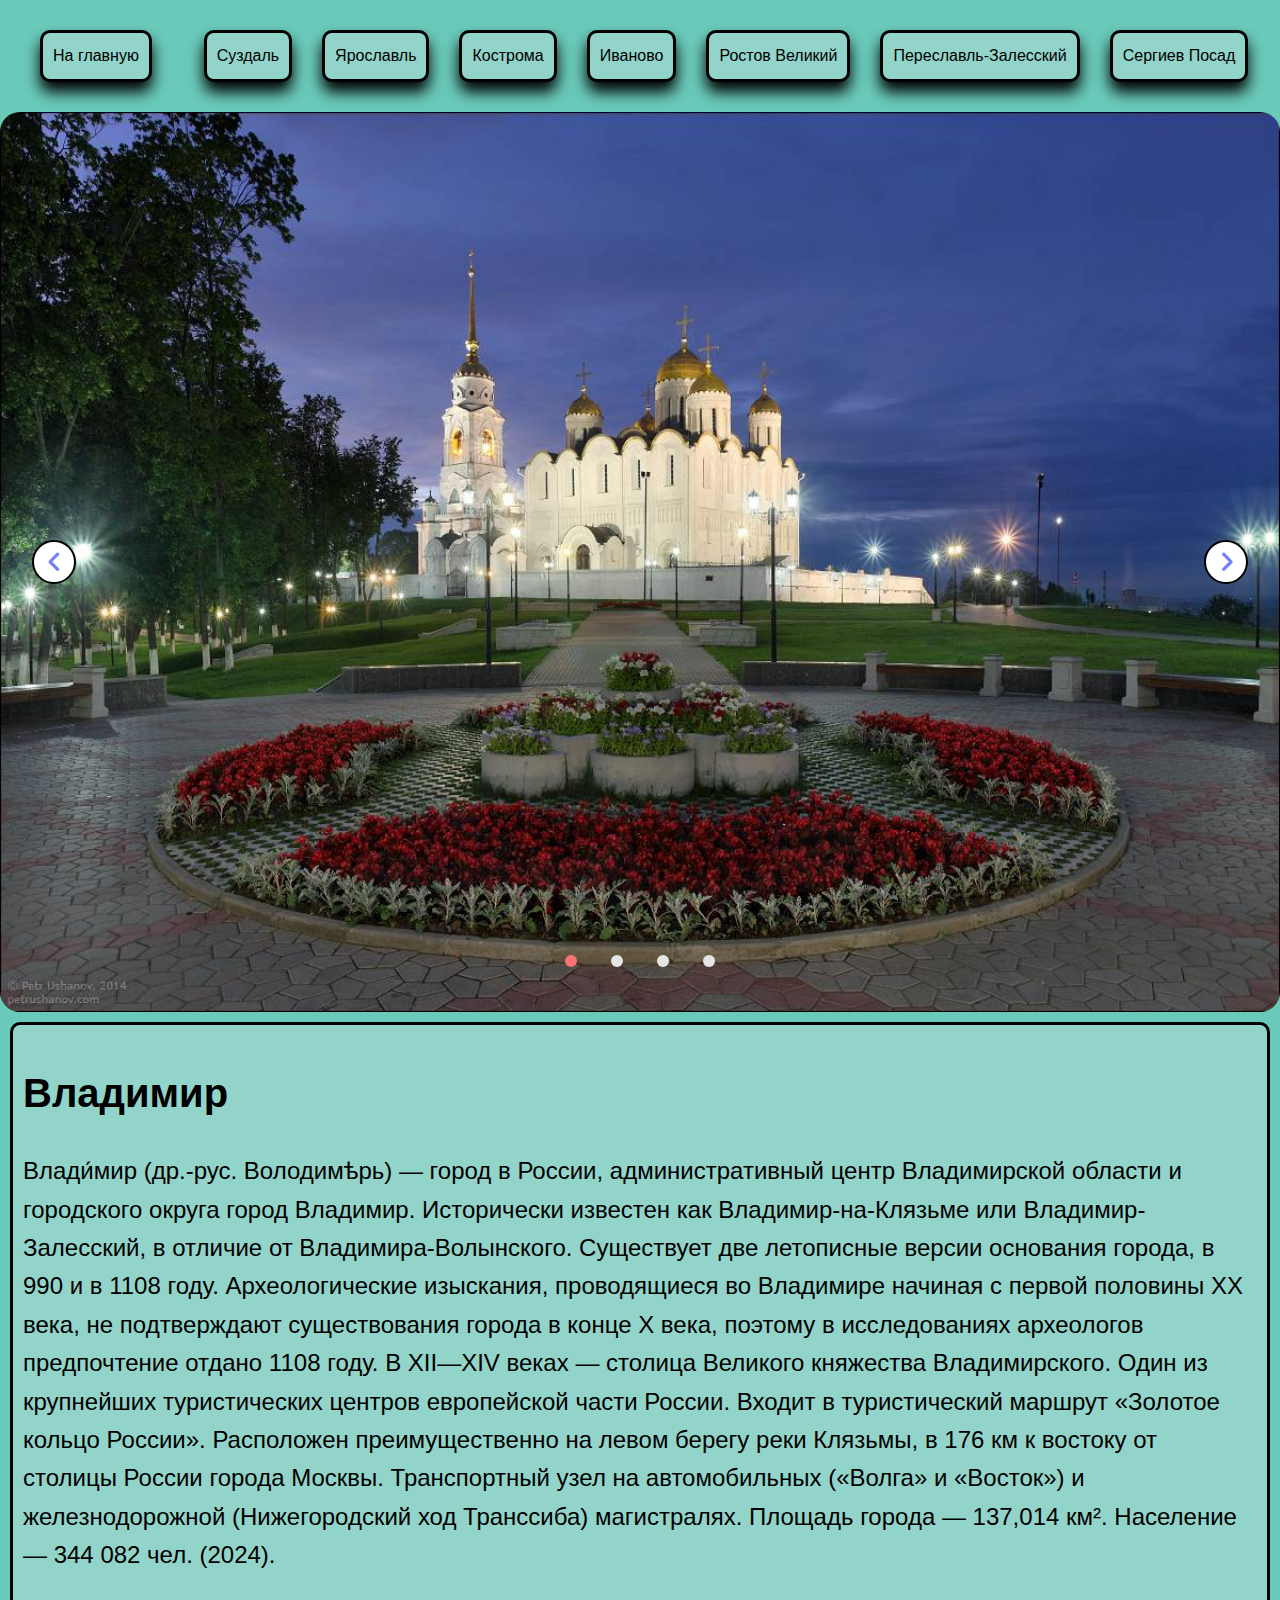
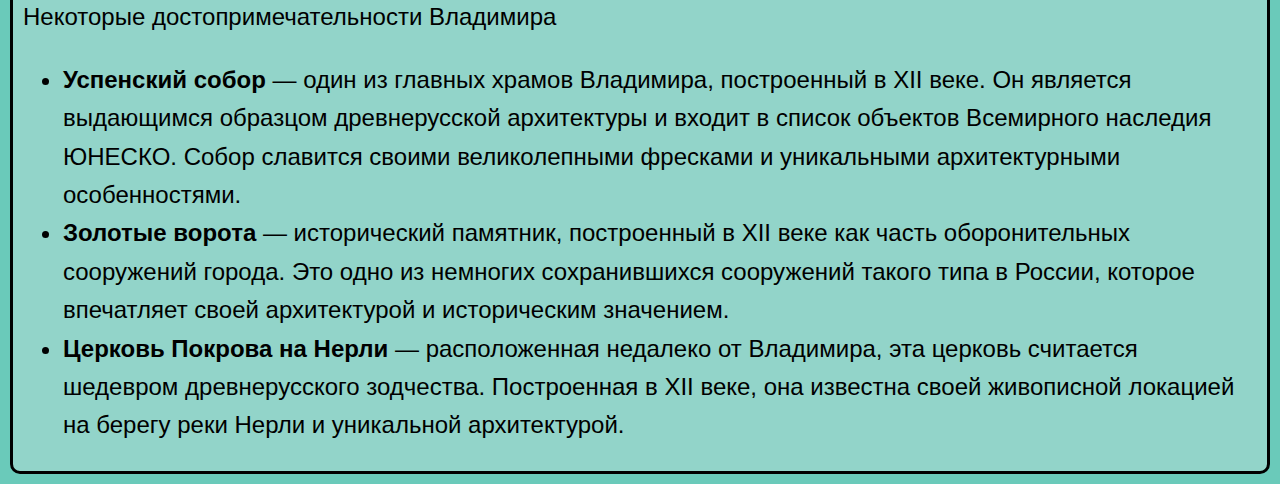
<file: vladimir.html>
<!DOCTYPE html>
<html lang="ru">

<head>
    <meta charset="UTF-8">
    <meta name="viewport" content="width=device-width, initial-scale=1.0">
    <title>Владимир</title>
    <link rel="stylesheet" href="sourse.css">
    <link rel="stylesheet" href="https://cdnjs.cloudflare.com/ajax/libs/font-awesome/6.4.0/css/all.min.css">
    <link rel="icon" href="img/icon.png" type="image/png">
</head>
<nav>
    <a href="index.html">На главную</a>
    <div class="navbar">
        <a href="suzdal.html">Суздаль</a>
        <a href="yaroslavl.html">Ярославль</a>
        <a href="kostroma.html">Кострома</a>
        <a href="ivanovo.html">Иваново</a>
        <a href="rostov.html">Ростов Великий</a>
        <a href="pereslavl.html">Переславль-Залесский</a>
        <a href="sergievposad.html">Сергиев Посад</a>
    </div>
</nav>

<body>
    <div class="vlslider">
        <div class="blockSlider" id="blockSlider">
            <div class="FullArea">
                <div class="imagesArea">
                    <img src="img/vladimirimg/vladimir1.jpeg" alt="Изображение недоступно" class="imageSlider">
                    <img src="img/vladimirimg/vladimir2.jpg" alt="Изображение недоступно" class="imageSlider">
                    <img src="img/vladimirimg/vladimir3.jpg" alt="Изображение недоступно" class="imageSlider">
                    <img src="img/vladimirimg/vladimir4.jpg" alt="Изображение недоступно" class="imageSlider">
                </div>

                <div class="pointsAreaSize">
                    <span class="point"></span>
                    <span class="point"></span>
                    <span class="point"></span>
                    <span class="point"></span>
                </div>

                <div class="btnsAreaSize">
                    <div class="blockArrow" id="leftBtn"><i class="fa fa-angle-left" aria-hidden="true"></i></div>
                    <div class="blockArrow" id="rightBtn"><i class="fa fa-angle-right" aria-hidden="true"></i></div>
                </div>
            </div>

        </div>
        <script src="script.js"></script>
    </div>
    </div>
    <div class="description">
        <h1>Владимир</h1>

        <p>Влади́мир (др.-рус. Володимѣрь) — город в России, административный центр Владимирской области и городского
            округа город
            Владимир.

            Исторически известен как Владимир-на-Клязьме или Владимир-Залесский, в отличие от Владимира-Волынского.

            Существует две летописные версии основания города, в 990 и в 1108 году. Археологические изыскания,
            проводящиеся во
            Владимире начиная с первой половины XX века, не подтверждают существования города в конце X века, поэтому в
            исследованиях археологов предпочтение отдано 1108 году. В XII—XIV веках — столица Великого княжества
            Владимирского.

            Один из крупнейших туристических центров европейской части России. Входит в туристический маршрут «Золотое
            кольцо
            России».

            Расположен преимущественно на левом берегу реки Клязьмы, в 176 км к востоку от столицы России города Москвы.
            Транспортный узел на автомобильных («Волга» и «Восток») и железнодорожной (Нижегородский ход Транссиба)
            магистралях.

            Площадь города — 137,014 км². Население — 344 082 чел. (2024).</p>
        <p>Некоторые достопримечательности Владимира</p>
        <ul>
            <li><strong>Успенский собор</strong> — один из главных храмов Владимира, построенный в XII веке. Он является
                выдающимся образцом
                древнерусской архитектуры и входит в список объектов Всемирного наследия ЮНЕСКО. Собор славится своими
                великолепными
                фресками и уникальными архитектурными особенностями.</li>
            <li><strong>Золотые ворота</strong> — исторический памятник, построенный в XII веке как часть оборонительных
                сооружений города. Это одно из
                немногих сохранившихся сооружений такого типа в России, которое впечатляет своей архитектурой и
                историческим значением.</li>
            <li><strong>Церковь Покрова на Нерли</strong> — расположенная недалеко от Владимира, эта церковь считается
                шедевром древнерусского зодчества.
                Построенная в XII веке, она известна своей живописной локацией на берегу реки Нерли и уникальной
                архитектурой.</li>
        </ul>
    </div>

</body>

</html>
</file>
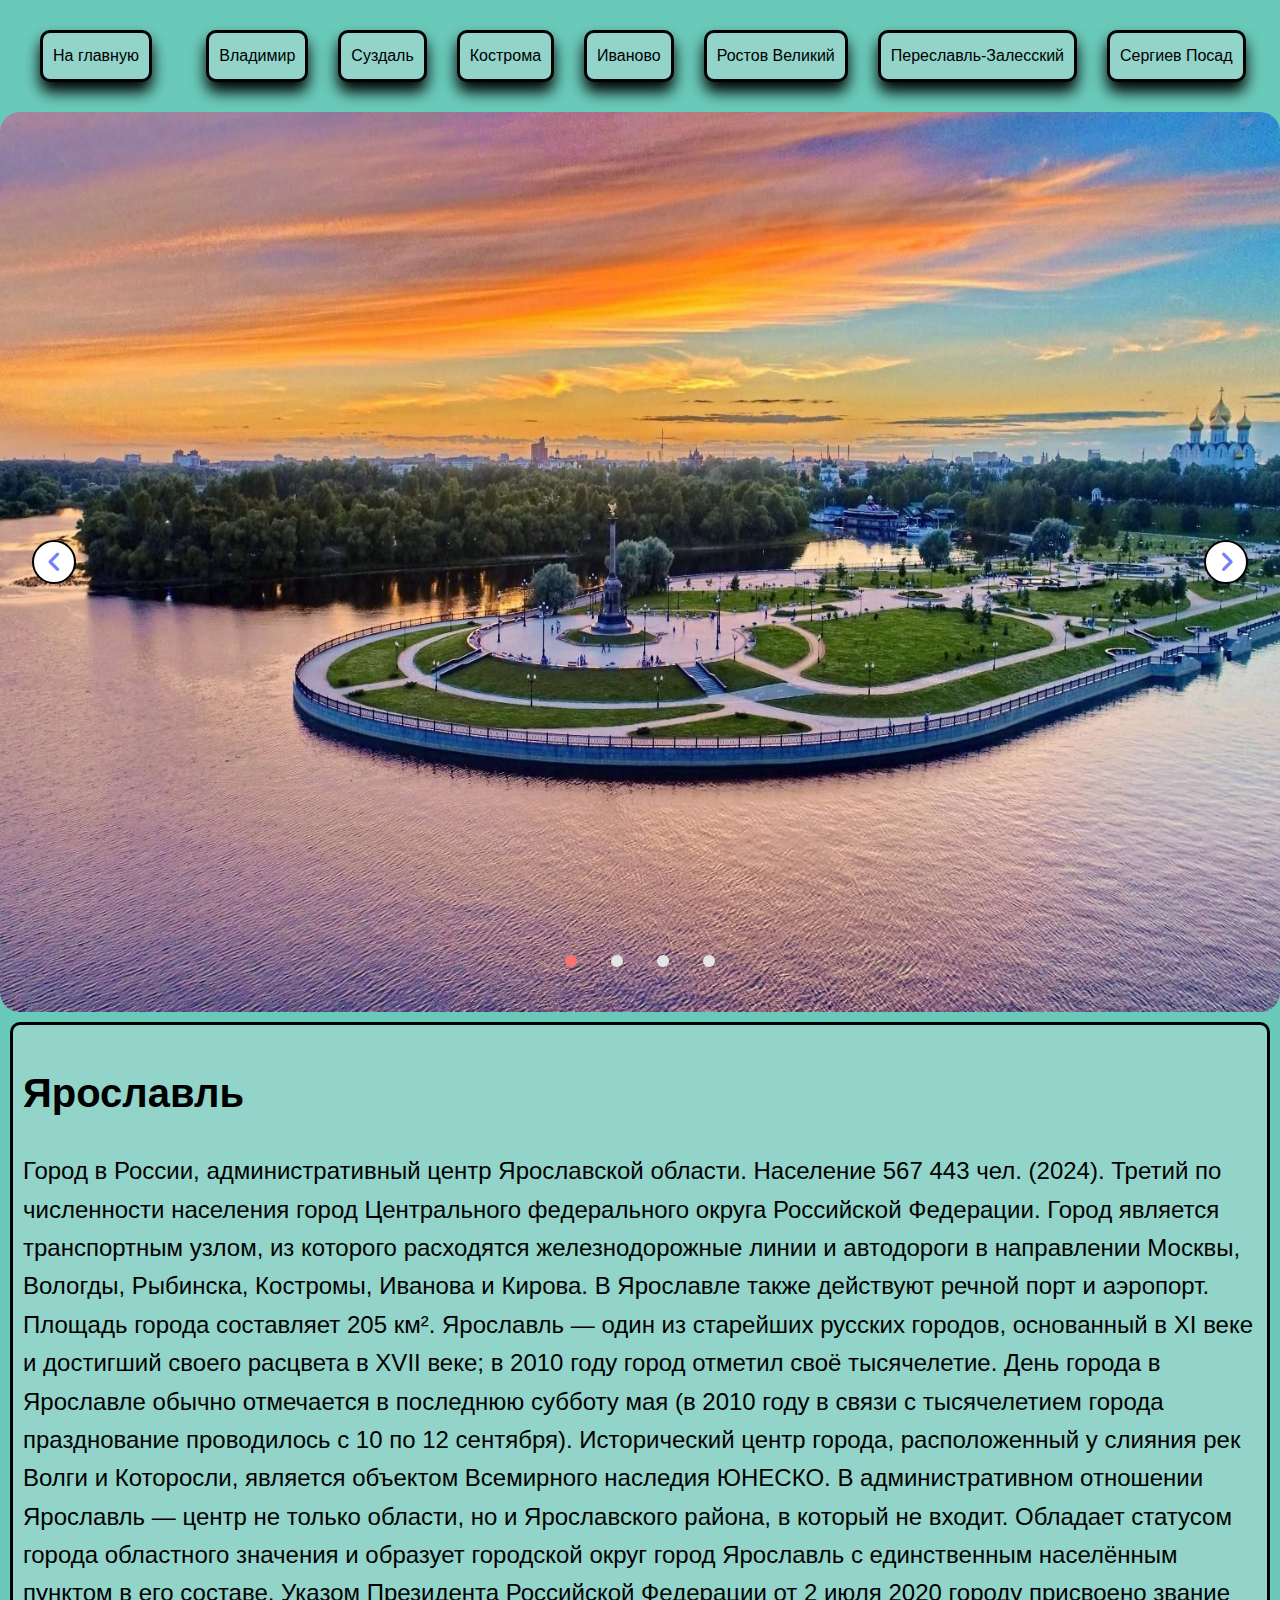
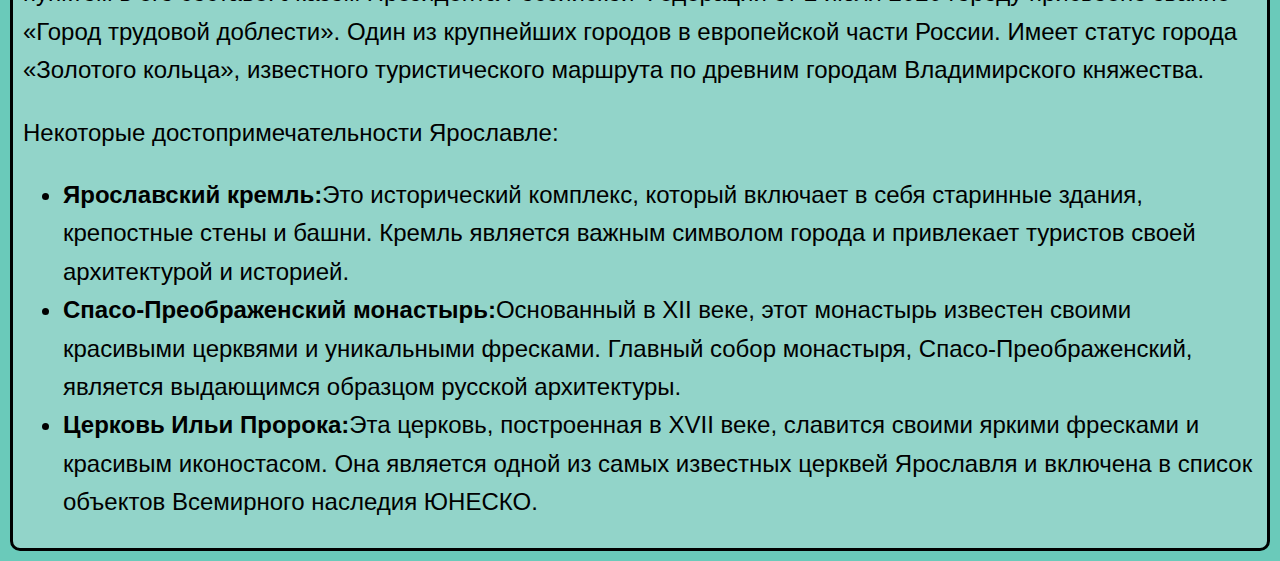
<file: yaroslavl.html>
<!DOCTYPE html>
<html lang="ru">

<head>
    <meta charset="UTF-8">
    <meta name="viewport" content="width=device-width, initial-scale=1.0">
    <title>Ярославль</title>
    <link rel="stylesheet" href="sourse.css">
    <link rel="stylesheet" href="https://cdnjs.cloudflare.com/ajax/libs/font-awesome/6.4.0/css/all.min.css">
    <link rel="icon" href="img/icon.png" type="image/png">
</head>
<nav>
    <a href="index.html">На главную</a>
    <div class="navbar">
        <a href="vladimir.html">Владимир</a>
        <a href="yaroslavl.html">Суздаль</a>
        <a href="kostroma.html">Кострома</a>
        <a href="ivanovo.html">Иваново</a>
        <a href="rostov.html">Ростов Великий</a>
        <a href="pereslavl.html">Переславль-Залесский</a>
        <a href="sergievposad.html">Сергиев Посад</a>
    </div>
</nav>

<body>
    <div class="vlslider">
        <div class="blockSlider" id="blockSlider">
            <div class="FullArea">
                <div class="imagesArea">
                    <img src="img/yaroslavlimg/yaroslavl1.jpg" alt="Изображение недоступно" class="imageSlider">
                    <img src="img/yaroslavlimg/yaroslavl2.jpg" alt="Изображение недоступно" class="imageSlider">
                    <img src="img/yaroslavlimg/yaroslavl3.jpg" alt="Изображение недоступно" class="imageSlider">
                    <img src="img/yaroslavlimg/yaroslavl4.jpg" alt="Изображение недоступно" class="imageSlider">
                </div>

                <div class="pointsAreaSize">
                    <span class="point"></span>
                    <span class="point"></span>
                    <span class="point"></span>
                    <span class="point"></span>
                </div>

                <div class="btnsAreaSize">
                    <div class="blockArrow" id="leftBtn"><i class="fa fa-angle-left" aria-hidden="true"></i></div>
                    <div class="blockArrow" id="rightBtn"><i class="fa fa-angle-right" aria-hidden="true"></i></div>
                </div>
            </div>

        </div>
        <script src="script.js"></script>
    </div>
    </div>
    <div class="description">
        <h1>Ярославль</h1>

        <p>Город в России, административный центр Ярославской области. Население 567 443 чел. (2024). Третий по
            численности
            населения город Центрального федерального округа Российской Федерации. Город является транспортным узлом, из
            которого
            расходятся железнодорожные линии и автодороги в направлении Москвы, Вологды, Рыбинска, Костромы, Иванова и
            Кирова. В
            Ярославле также действуют речной порт и аэропорт. Площадь города составляет 205 км².

            Ярославль — один из старейших русских городов, основанный в XI веке и достигший своего расцвета в XVII веке;
            в 2010 году
            город отметил своё тысячелетие. День города в Ярославле обычно отмечается в последнюю субботу мая (в 2010
            году в связи с
            тысячелетием города празднование проводилось с 10 по 12 сентября). Исторический центр города, расположенный
            у слияния
            рек Волги и Которосли, является объектом Всемирного наследия ЮНЕСКО.

            В административном отношении Ярославль — центр не только области, но и Ярославского района, в который не
            входит.
            Обладает статусом города областного значения и образует городской округ город Ярославль c единственным
            населённым
            пунктом в его составе.

            Указом Президента Российской Федерации от 2 июля 2020 городу присвоено звание «Город трудовой доблести».
            Один из
            крупнейших городов в европейской части России. Имеет статус города «Золотого кольца», известного
            туристического маршрута
            по древним городам Владимирского княжества.</p>
        <p>Некоторые достопримечательности Ярославле:</p>
        <ul>
            <li><strong>Ярославский кремль:</strong>Это исторический комплекс, который включает в себя старинные здания,
                крепостные стены и башни. Кремль является важным
                символом города и привлекает туристов своей архитектурой и историей.</li>
            <li><strong>Спасо-Преображенский монастырь:</strong>Основанный в XII веке, этот монастырь известен своими
                красивыми церквями и уникальными фресками. Главный собор
                монастыря, Спасо-Преображенский, является выдающимся образцом русской архитектуры.</li>
            <li><strong>Церковь Ильи Пророка:</strong>Эта церковь, построенная в XVII веке, славится своими яркими
                фресками и красивым иконостасом. Она является одной из
                самых известных церквей Ярославля и включена в список объектов Всемирного наследия ЮНЕСКО.</li>
        </ul>
    </div>

</body>

</html>
</file>
<file: sourse.css>
body {
	background-color: #6acaba;
	margin: 0%;
	font-family: Arial, sans-serif;
	line-height: 1.6;
}
nav {
	display: flex;
	justify-content: space-between;
	align-items: center;
	padding: 10px;
}
nav a {
	background-color: #92d4c9;
	border: solid black;
	border-radius: 10px;
	padding: 10px;
	color: black;
	text-decoration: none;
	box-shadow: 0px 10px 15px black;

	margin: 20px 0px 20px 30px;
}
nav a:hover {
	background-color: #489ea1;
}
.navbar {
	display: flex;
	justify-content: center;
	flex-grow: 1;
}
.vlslider {
	display: flex;
	justify-content: center;
	justify-items: center;
}
.blockSlider {
	display: flex;
	width: 100%;
	height: 100vh;
	position: relative;
	overflow: hidden;
}
.FullArea {
	display: flex;
	width: 100%;
	align-items: center;
	justify-content: center;
}
.pointsAreaSize {
	width: 150px;
	display: flex;
	justify-content: space-between;
	position: absolute;
	bottom: 5%;
}
.point {
	display: flex;
	width: 12px;
	height: 12px;
	background: rgb(229, 229, 229);
	border-radius: 100px;
	cursor: pointer;
}

.point:hover {
	background: rgb(160, 167, 243);
}
.imagesArea {
	width: 100%;
	height: 100%;
	overflow: hidden;
}
.imageSlider {
	display: none;
	align-items: center;
	justify-content: center;
	width: 100%;
	height: 100%;
	overflow: hidden;
	animation-name: Animation;
	animation-duration: 1s;
}
.activeImage {
	background: rgb(250, 115, 115);
	display: flex;
	border-radius: 20px;
}
.btnsAreaSize {
	position: absolute;
	display: flex;
	width: 95%;
	justify-content: space-between;
}
i.fa.fa-angle-left,
i.fa.fa-angle-right {
	color: rgb(115, 126, 250);
	font-size: 24px;
	cursor: pointer;
	font-weight: 800;
}
.blockArrow {
	display: flex;
	width: 40px;
	height: 40px;
	background-color: white;
	border: 2px solid black;
	border-radius: 50px;
	align-items: center;
	justify-content: center;
}
.blockArrow:hover {
	background: rgba(39, 39, 39, 0.59);
	border: 1px solid white;
	color: white;
	cursor: pointer;
}

.blockArrow:active {
	background: rgba(16, 16, 16, 0.59);
	border: 1px solid white;
	color: white;
	cursor: pointer;
}

h1 {
	font-size: 40px;
}
p {
	font-size: 24px;
}
.description {
	display: inline-block;
	background-color: #92d4c9;
	padding: 10px;
	margin: 10px;
	border: solid black;
	border-radius: 10px;
}
li{
	font-size: 24px;
}
</file>
<file: map.css>
body{
    background-color: #b6dfd7;
    font-family: Arial, sans-serif;
	line-height: 1.6;
 }
a{
 color: black;
	margin: 10px;
	text-decoration: none;
	border: solid;
	border-radius: 10px;
	padding: 10px;
	background-color: #6acaba;
	display: inline-block;
	box-shadow: 0px 10px 15px black;
}
a:hover{
  background-color: #489ea1;  
}
 h1{
    display: flex;
    justify-content: center;
 }
 #map {
            width: 100%;
            height: 75vh;
            margin-top: 20px;
        }
        .input-group {
            margin-bottom: 10px; 
        }
        label {
            display: block;
            margin-bottom: 5px;

        }
        select, input {
            width: 100%;
            padding: 8px;
            box-sizing: border-box;
            background-color: #6acaba;
            border: 1px solid black;
            border-radius: 10px;
            box-shadow: 0px 10px 15px black;
        }
        button {
            padding: 10px 20px;
            background-color: #6acaba;
            color: white;
            border: 1px solid black;
            border-radius: 10px;
            cursor: pointer;
            color: black;
            box-shadow: 0px 10px 15px black;
        }
        button:hover {
            background-color: #489ea1;

        }
        p{
            display: inline-flex;
        }
</file>
